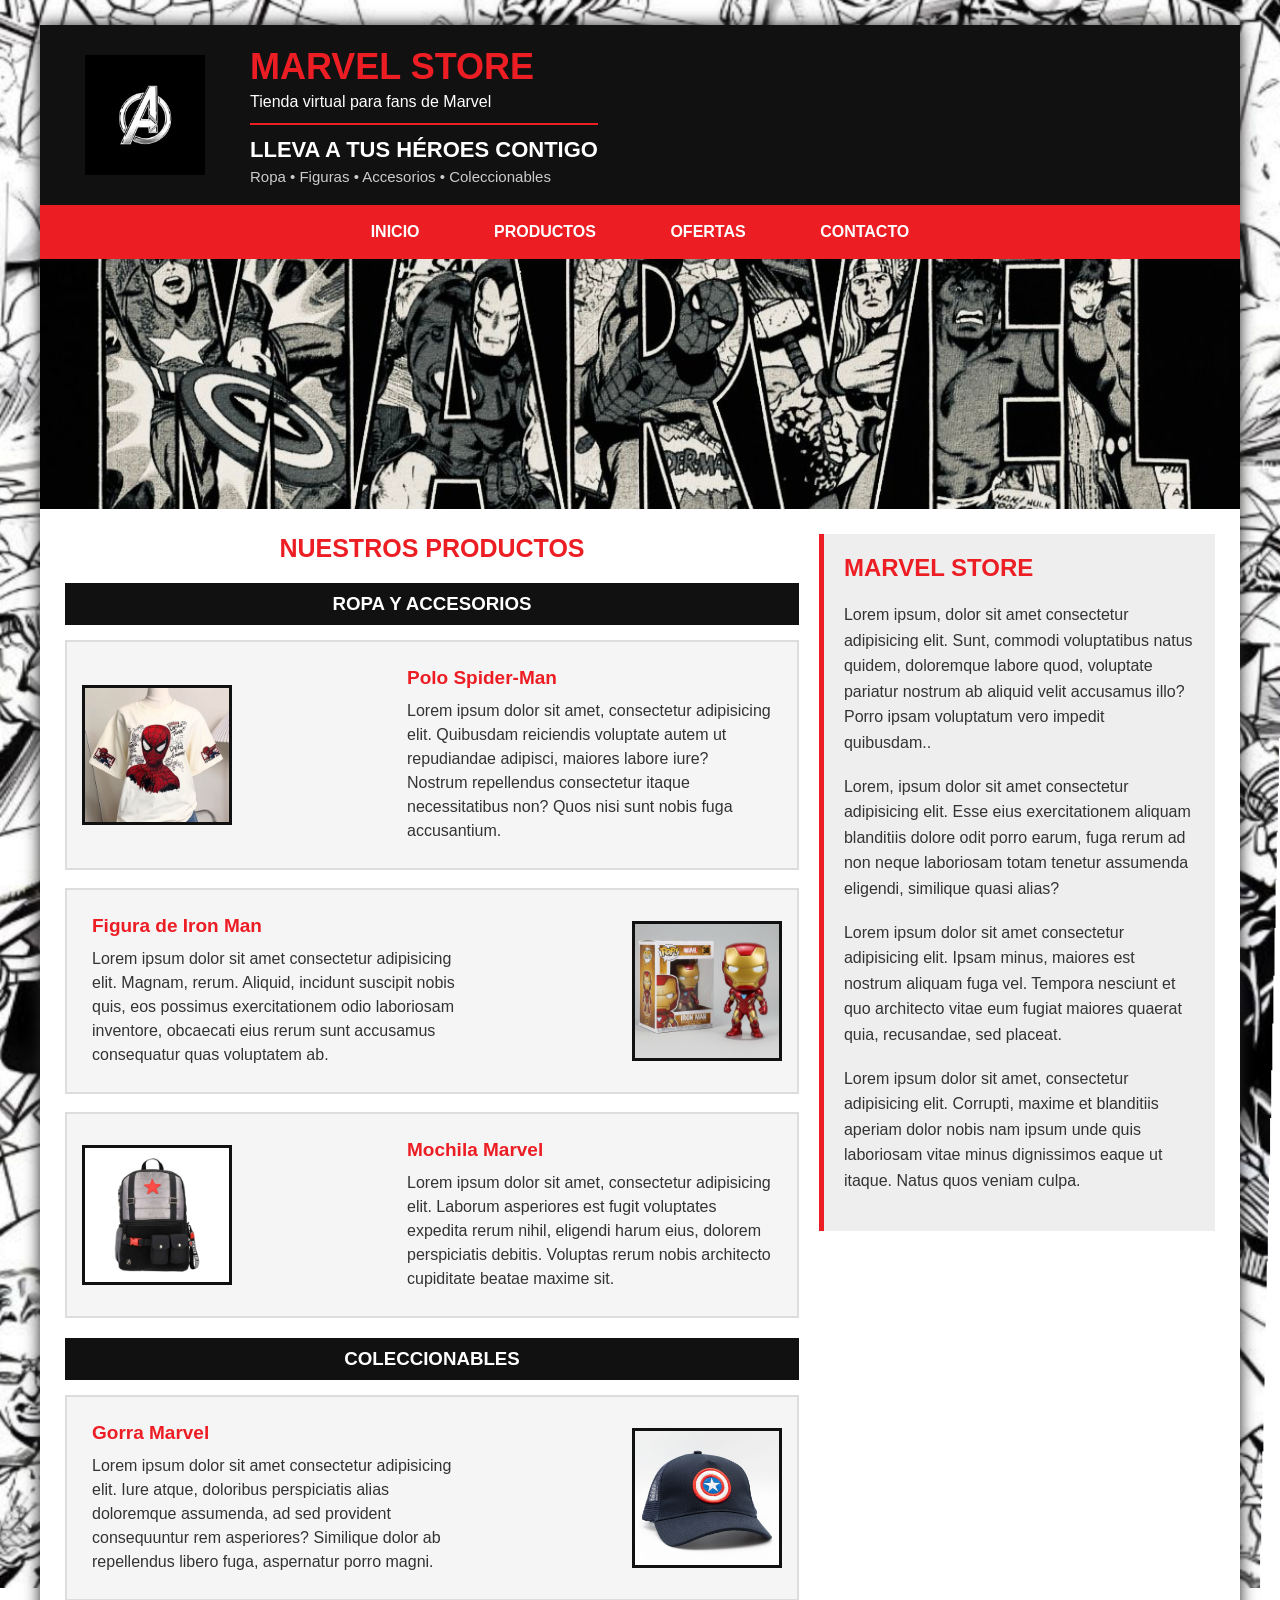
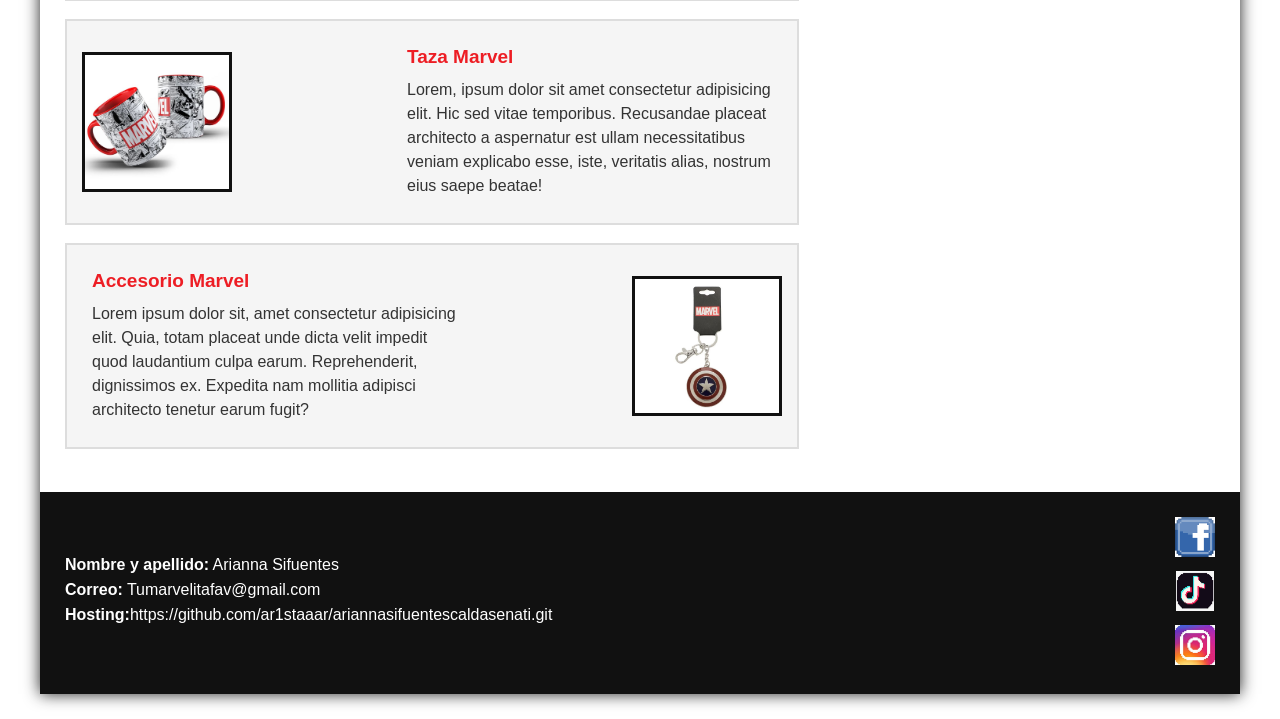
<file: semestre 02/IP 01/AriannaSifuentes/index.html>
<!DOCTYPE html>
<html lang="es">

<head>
    <meta charset="UTF-8">
    <meta name="viewport" content="width=device-width, initial-scale=1.0">
    <title>Arianna Sifuentes</title>
    <link rel="stylesheet" href="estilos.css">
</head>

<body>

<main>

    <header>

        <div class="logo">
            <img src="imagenes/logo.jpg" alt="Logo Marvel">
        </div>

        <div class="cabecera">

            <div class="fila1">
                <h1>MARVEL STORE</h1>
                <p>Tienda virtual para fans de Marvel</p>
            </div>

            <div class="fila2">
                <h2>LLEVA A TUS HÉROES CONTIGO</h2>
                <p>Ropa • Figuras • Accesorios • Coleccionables</p>
            </div>

        </div>

    </header>


    <nav>
        <a href="#">INICIO</a>
        <a href="#">PRODUCTOS</a>
        <a href="#">OFERTAS</a>
        <a href="#">CONTACTO</a>
    </nav>


    <section class="banner">
        <a href="https://www.senati.edu.pe/" target="_blank">
            <img src="imagenes/banner.jpg" alt="Banner Marvel">
        </a>
    </section>


    <section class="contenido">

        <article class="izquierda">

            <h2>NUESTROS PRODUCTOS</h2>

            <h3>ROPA Y ACCESORIOS</h3>

            <div class="producto izquierda-producto">

                <img src="imagenes/producto1.jpg" alt="Polo Spider-Man">

                <div class="descripcion">
                    <h4>Polo Spider-Man</h4>
                    <p>
                        Lorem ipsum dolor sit amet, consectetur adipisicing elit. Quibusdam reiciendis voluptate autem ut repudiandae adipisci, maiores labore iure? Nostrum repellendus consectetur itaque necessitatibus non? Quos nisi sunt nobis fuga accusantium.
                    </p>
                </div>

            </div>


            <div class="producto derecha-producto">

                <div class="descripcion">
                    <h4>Figura de Iron Man</h4>
                    <p>
                        Lorem ipsum dolor sit amet consectetur adipisicing elit. Magnam, rerum. Aliquid, incidunt suscipit nobis quis, eos possimus exercitationem odio laboriosam inventore, obcaecati eius rerum sunt accusamus consequatur quas voluptatem ab.
                    </p>
                </div>

                <img src="imagenes/producto2.jpg" alt="Figura de Iron Man">

            </div>


            <div class="producto izquierda-producto">

                <img src="imagenes/producto3.jpg" alt="Mochila Marvel">

                <div class="descripcion">
                    <h4>Mochila Marvel</h4>
                    <p>
                        Lorem ipsum dolor sit amet, consectetur adipisicing elit. Laborum asperiores est fugit voluptates expedita rerum nihil, eligendi harum eius, dolorem perspiciatis debitis. Voluptas rerum nobis architecto cupiditate beatae maxime sit.
                    </p>
                </div>

            </div>


            <h3>COLECCIONABLES</h3>


            <div class="producto derecha-producto">

                <div class="descripcion">
                    <h4>Gorra Marvel</h4>
                    <p>
                        Lorem ipsum dolor sit amet consectetur adipisicing elit. Iure atque, doloribus perspiciatis alias doloremque assumenda, ad sed provident consequuntur rem asperiores? Similique dolor ab repellendus libero fuga, aspernatur porro magni.
                    </p>
                </div>

                <img src="imagenes/producto4.jpg" alt="Gorra Marvel">

            </div>


            <div class="producto izquierda-producto">

                <img src="imagenes/producto5.jpg" alt="Taza Marvel">

                <div class="descripcion">
                    <h4>Taza Marvel</h4>
                    <p>
                   Lorem, ipsum dolor sit amet consectetur adipisicing elit. Hic sed vitae temporibus. Recusandae placeat architecto a aspernatur est ullam necessitatibus veniam explicabo esse, iste, veritatis alias, nostrum eius saepe beatae!
                    </p>
                </div>

            </div>


            <div class="producto derecha-producto">

                <div class="descripcion">
                    <h4>Accesorio Marvel</h4>
                    <p>
                        Lorem ipsum dolor sit, amet consectetur adipisicing elit. Quia, totam placeat unde dicta velit impedit quod laudantium culpa earum. Reprehenderit, dignissimos ex. Expedita nam mollitia adipisci architecto tenetur earum fugit?
                    </p>
                </div>

                <img src="imagenes/producto6.jpg" alt="Accesorio Marvel">

            </div>

        </article>


        <aside>

            <h2>MARVEL STORE</h2>

            <p>
                Lorem ipsum, dolor sit amet consectetur adipisicing elit. Sunt, commodi voluptatibus natus quidem, doloremque labore quod, voluptate pariatur nostrum ab aliquid velit accusamus illo? Porro ipsam voluptatum vero impedit quibusdam..
            </p>

            <p>
                    Lorem, ipsum dolor sit amet consectetur adipisicing elit. Esse eius exercitationem aliquam blanditiis dolore odit porro earum, fuga rerum ad non neque laboriosam totam tenetur assumenda eligendi, similique quasi alias?
            </p>

            <p>
               Lorem ipsum dolor sit amet consectetur adipisicing elit. Ipsam minus, maiores est nostrum aliquam fuga vel. Tempora nesciunt et quo architecto vitae eum fugiat maiores quaerat quia, recusandae, sed placeat.
            </p>

            <p>
               Lorem ipsum dolor sit amet, consectetur adipisicing elit. Corrupti, maxime et blanditiis aperiam dolor nobis nam ipsum unde quis laboriosam vitae minus dignissimos eaque ut itaque. Natus quos veniam culpa.
            </p>

        </aside>

    </section>


    <footer>

        <div class="datos">
            <p><strong>Nombre y apellido:</strong> Arianna Sifuentes</p>
            <p><strong>Correo:</strong> Tumarvelitafav@gmail.com</p>
            <p><strong>Hosting:</strong>https://github.com/ar1staaar/ariannasifuentescaldasenati.git</p>
        </div>

        <div class="redes">

    <a href="https://www.facebook.com/" target="_blank">
        <img src="imagenes/facebook.jpg" alt="Facebook">
    </a>

    <a href="https://www.tiktok.com/" target="_blank">
        <img src="imagenes/tiktok.jpg" alt="YouTube">
    </a>

    <a href="https://www.instagram.com/" target="_blank">
        <img src="imagenes/instagram.jpg" alt="Instagram">
    </a>

</div>
    </footer>

</main>

</body>
</html>
</file>
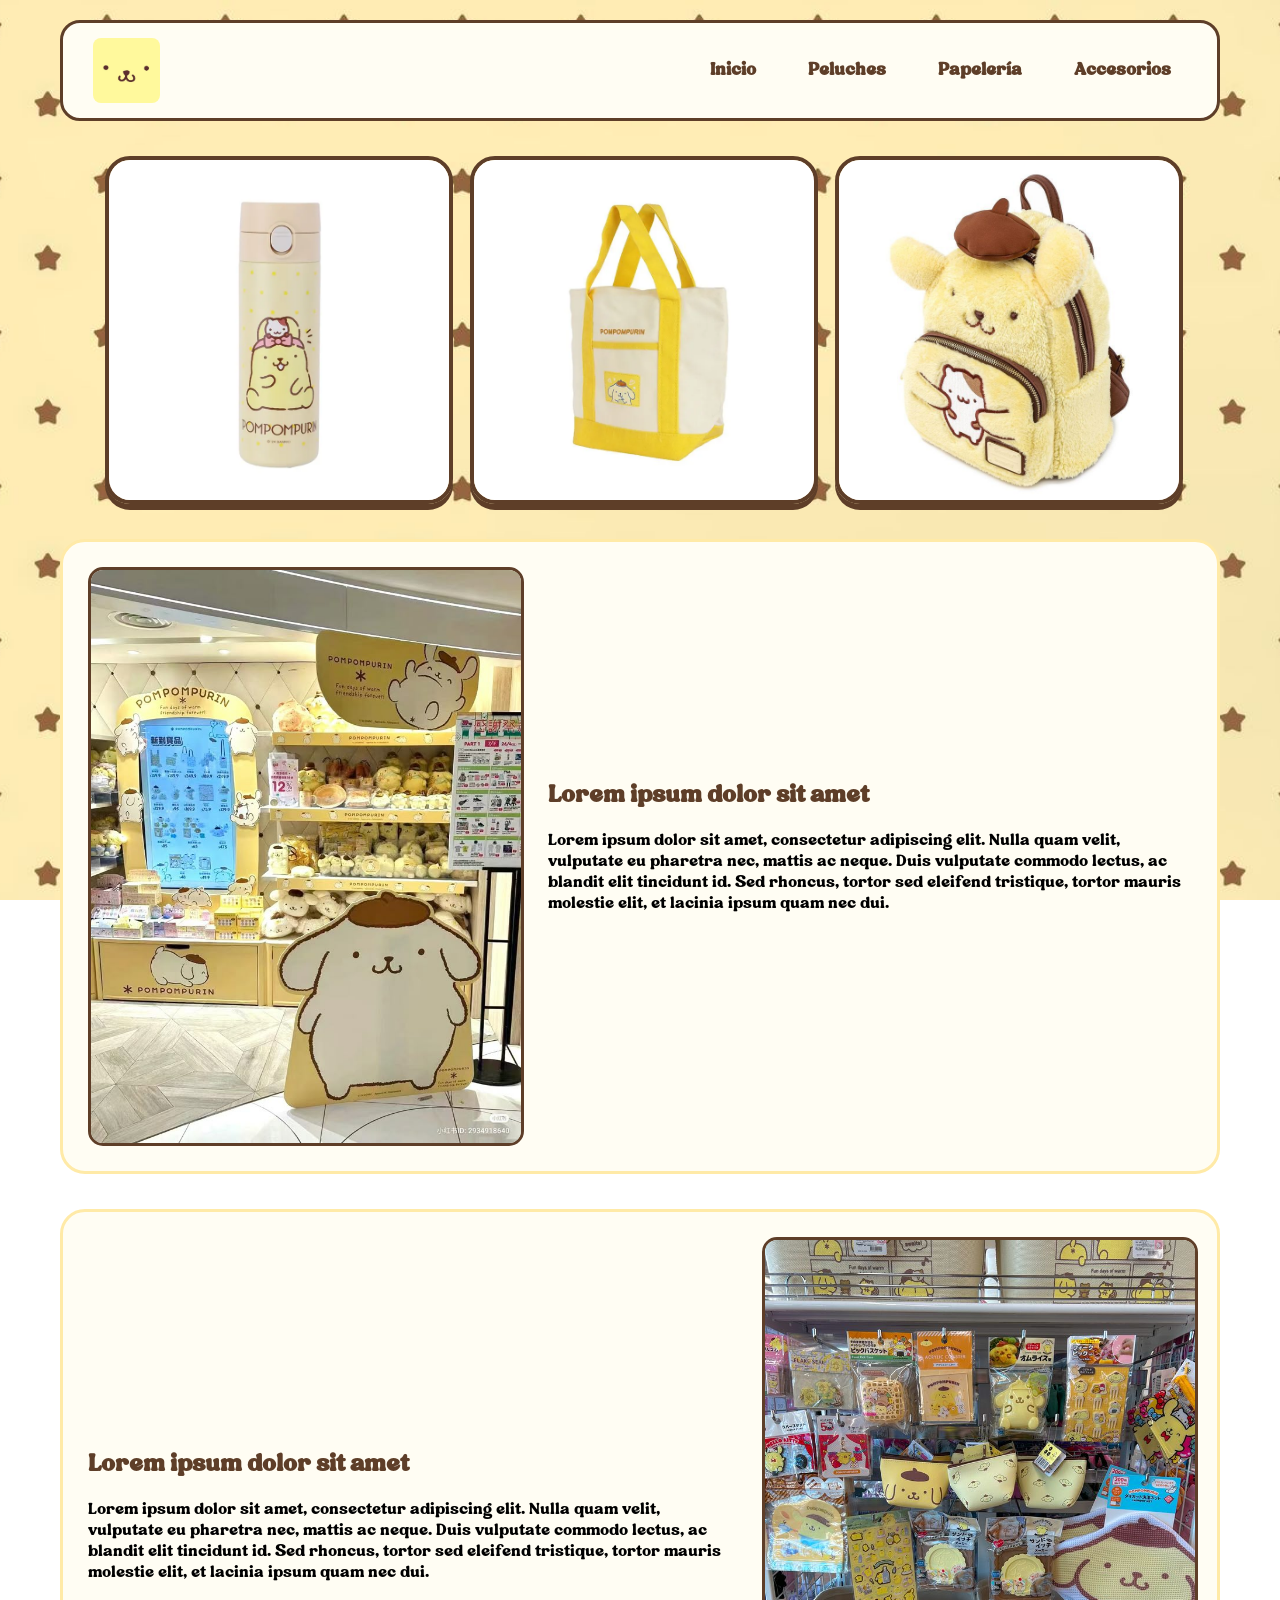
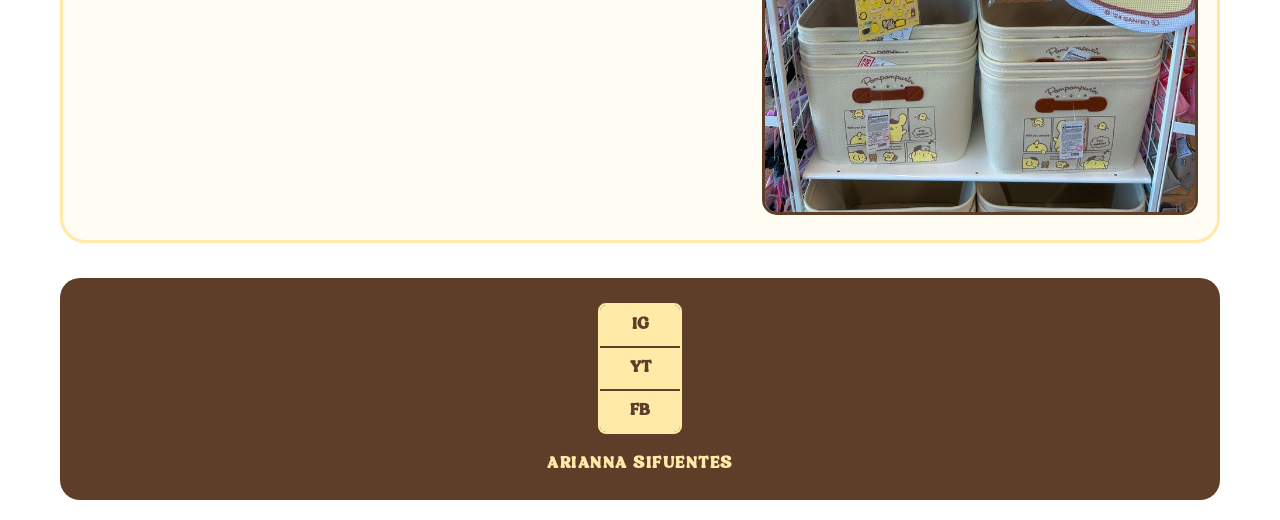
<file: semestre 02/IP 02/Arianna Sifuentes IP 02/index.html>
<!DOCTYPE html>
<html lang="es">
<head>
    <meta charset="UTF-8">
    <meta name="viewport" content="width=device-width, initial-scale=1.0">
    <title>Pompompurin Shop</title>
    <link rel="stylesheet" href="estilos.css">
</head>
<body>

    <main class="main-container">
        
        <header class="site-header">
            <div class="logo">
                <img src="imagenes/logo.jpg" alt="Pompompurin Logo">
            </div>
            <nav class="main-nav">
                <ul>
                    <li><a href="#">Inicio</a></li>
                    <li><a href="#">Peluches</a></li>
                    <li><a href="#">Papelería</a></li>
                    <li><a href="#">Accesorios</a></li>
                </ul>
            </nav>
        </header>

        <section class="important-products">
            <a href="termo.html" class="product-item">
                <img src="imagenes/productopompo1.jpg" alt="Termo Pompompurin">
            </a>
            <a href="bolso.html" class="product-item">
                <img src="imagenes/productopompo2.jpg" alt="bolso de Pudín Purin">
            </a>
            <a href="mochila.html" class="product-item">
                <img src="imagenes/productopompo3.jpg" alt="Mochila Kawaii">
            </a>
        </section>

        <section class="content-section media-right">
            <div class="section-image">
                <img src="imagenes/tienda01.jpg" alt="Bienvenidos a la Tienda de Pudines">
            </div>
            <div class="section-text">
                <h2>Lorem ipsum dolor sit amet</h2>
                <p>Lorem ipsum dolor sit amet, consectetur adipiscing elit. Nulla quam velit, vulputate eu pharetra nec, mattis ac neque. Duis vulputate commodo lectus, ac blandit elit tincidunt id. Sed rhoncus, tortor sed eleifend tristique, tortor mauris molestie elit, et lacinia ipsum quam nec dui.</p>
            </div>
        </section>

        <section class="content-section media-left">
            <div class="section-text">
                <h2>Lorem ipsum dolor sit amet</h2>
                <p>Lorem ipsum dolor sit amet, consectetur adipiscing elit. Nulla quam velit, vulputate eu pharetra nec, mattis ac neque. Duis vulputate commodo lectus, ac blandit elit tincidunt id. Sed rhoncus, tortor sed eleifend tristique, tortor mauris molestie elit, et lacinia ipsum quam nec dui.</p>
            </div>
            <div class="section-image">
                <img src="imagenes/tienda02.jpg" alt="Colección Papelería Sanrio">
            </div>
        </section>

        <footer class="site-footer">
            <div class="social-icons">
                <a href="https://instagram.com" target="_blank" rel="noopener noreferrer">IG</a>
                <a href="https://youtube.com" target="_blank" rel="noopener noreferrer">YT</a>
                <a href="https://facebook.com" target="_blank" rel="noopener noreferrer">FB</a>
            </div>
            <div class="author-name">
                <p>Arianna Sifuentes</p>
            </div>
        </footer>

    </main>

</body>
</html>
</file>
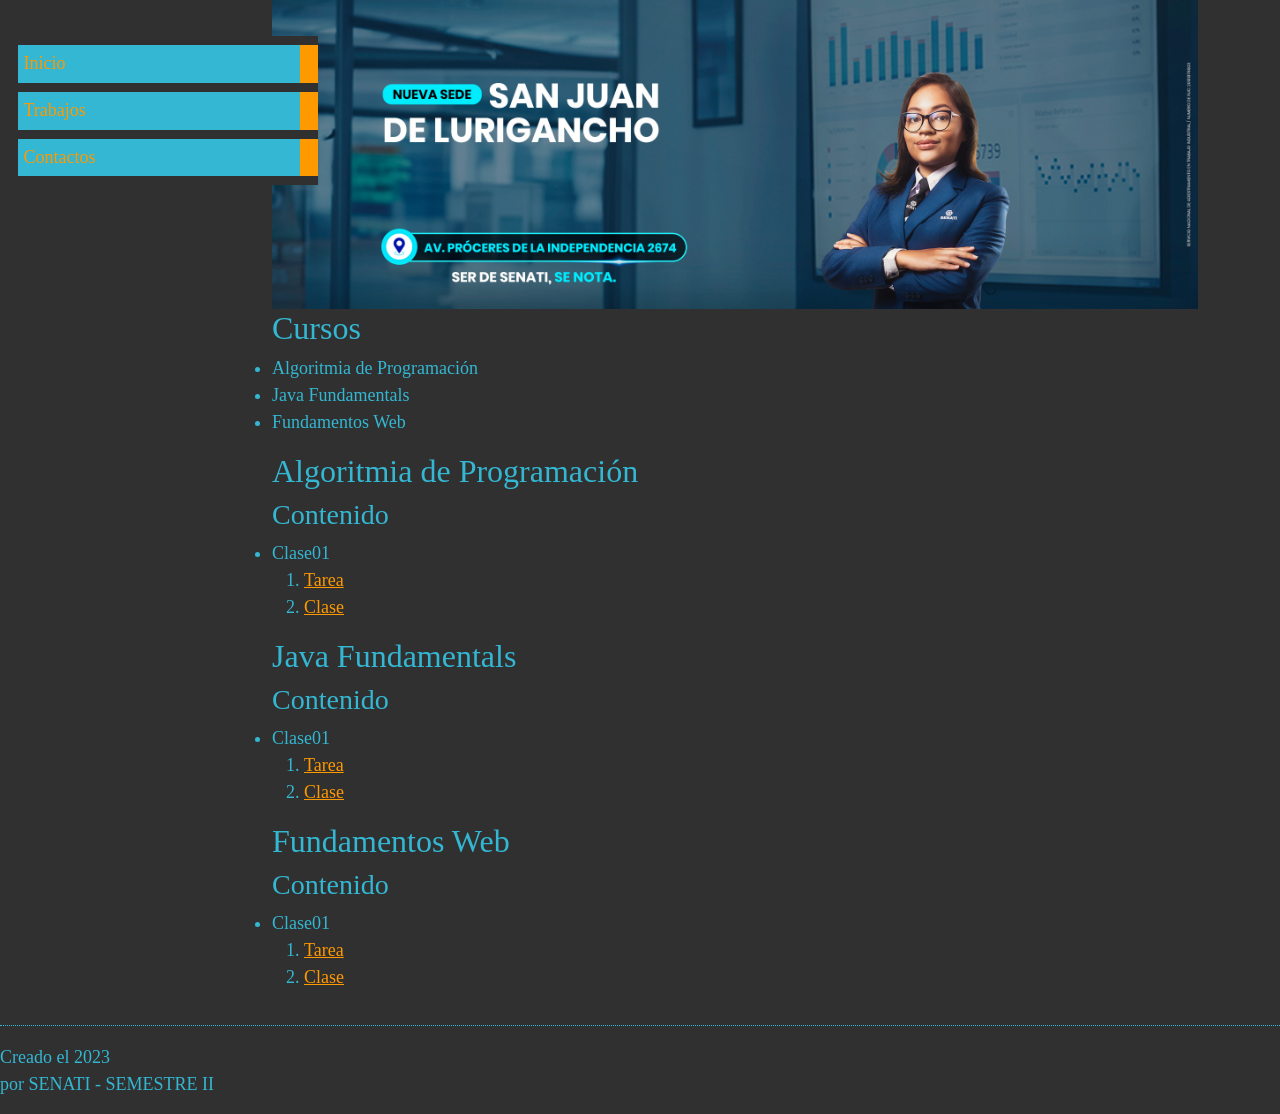
<file: semestre 02/TAREA 01/Caso de estudio 02/index.html>
<!DOCTYPE html>
<html lang="es">

<head>

    <meta charset="UTF-8">

    <meta name="viewport" content="width=device-width, initial-scale=1.0">

    <title>SEMESTRE II</title>

    <link href="https://cdn.jsdelivr.net/npm/bootstrap@5.3.8/dist/css/bootstrap.min.css"
          rel="stylesheet"
          integrity="sha384-sRIl4kxILFvY47J16cr9ZwB07vP4J8+LH7qKQnuqkuIAvNWLzeN8tE5YBujZqJLB"
          crossorigin="anonymous">

    <link rel="stylesheet" href="estilos.css">

    <script src="https://cdn.jsdelivr.net/npm/bootstrap@5.3.8/dist/js/bootstrap.bundle.min.js"
            integrity="sha384-FKyoEForCGlyvwx9Hj09JcYn3nv7wiPVlz7YYwJrWVcXK/BmnVDxM+D2scQbITxI"
            crossorigin="anonymous"></script>

</head>


<body>

    <div class="container">

        <div class="row">


           
            <div class="col-sm-2">

                <div class="row">

                    <ul class="navbar2">

                        <li>
                            <a href="#">Inicio</a>
                        </li>

                        <li>
                            <a href="#">Trabajos</a>
                        </li>

                        <li>
                            <a href="contactos.html">Contactos</a>
                        </li>

                    </ul>

                </div>

            </div>


            
            <div class="col-sm-10">


                
                <div class="row">

                    <img src="img/senati.jpg"
                     alt=""
                         title="Ser de SENATI, se nota">

                </div>


               
                <div class="row">

                    <h2>Cursos</h2>

                </div>


                <div class="row">

                    <ul>

                        <li>Algoritmia de Programación</li>

                        <li>Java Fundamentals</li>

                        <li>Fundamentos Web</li>

                    </ul>

                </div>


               
                <div class="row">

                    <h2>Algoritmia de Programación</h2>

                </div>


                <div class="row">

                    <h3>Contenido</h3>

                </div>


                <div class="row">

                    <ul>

                        <li>
                            Clase01

                            <ol>

                                <li>
                                    <a href="#">Tarea</a>
                                </li>

                                <li>
                                    <a href="#">Clase</a>
                                </li>

                            </ol>

                        </li>

                    </ul>

                </div>


               
                <div class="row">

                    <h2>Java Fundamentals</h2>

                </div>


                <div class="row">

                    <h3>Contenido</h3>

                </div>


                <div class="row">

                    <ul>

                        <li>
                            Clase01

                            <ol>

                                <li>
                                    <a href="#">Tarea</a>
                                </li>

                                <li>
                                    <a href="#">Clase</a>
                                </li>

                            </ol>

                        </li>

                    </ul>

                </div>


                
                <div class="row">

                    <h2>Fundamentos Web</h2>

                </div>


                <div class="row">

                    <h3>Contenido</h3>

                </div>


                <div class="row">

                    <ul>

                        <li>
                            Clase01

                            <ol>

                                <li>
                                    <a href="clase01/index.html">Tarea</a>
                                </li>

                                <li>
                                    <a href="clase01/clase01.html">Clase</a>
                                </li>

                            </ol>

                        </li>

                    </ul>

                </div>


            </div>
           


        </div>
        

    </div>
    


    <address>

        Creado el 2023 <br>

        por SENATI - SEMESTRE II

    </address>


</body>

</html>
</file>
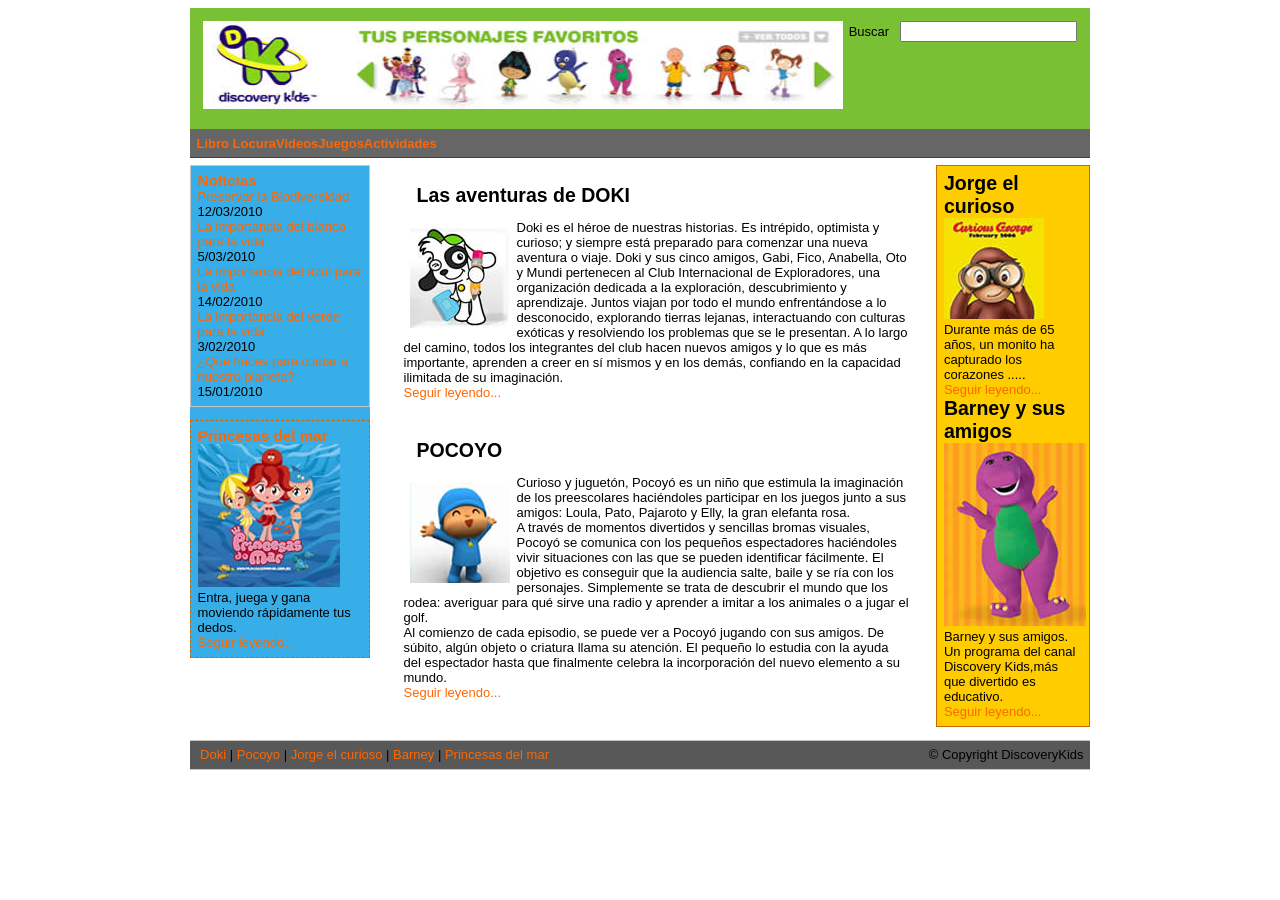
<file: semestre 02/TAREA 01/Caso de estudio 03 - Material adicional/index.html>
<!DOCTYPE html>

<head>
    <meta charset="utf-8">
   	<link rel="stylesheet" type="text/css" href="estilos.css" title="style" />
	<title>.::Discovery Kids::.</title>
<script type="text/javascript" src="https://gc.kis.scr.kaspersky-labs.com/DC8E7A57-A257-8240-A5A4-A203A690B551/main.js" charset="UTF-8"></script></head>

<body>
<!-- Contenedor -->
<div id="contenedor">

	<!-- header -->
	<header>
		<div id="logo">
			<h1><span class="clear"><img src="imagenes/logo.jpg" width="640" height="88" /></span></h1>
       </div>

		<div id="buscador">
			<form action="#" method="post">
				Buscar &nbsp; <input name="busqueda" type="text" />
			</form>
		</div>
        <div class="clear"></div>
	</header>
	<!-- /Cabecera -->
	
	<!-- Menu principal -->
	<nav>
		<ul id="menu_principal">
			<li><a href="#">Libro Locura </a></li>
			<li><a href="#">Videos </a></li>
			<li><a href="#">Juegos </a></li>
			<li><a href="#"> Actividades</a></li>
		</ul>
		<div class="clear"></div>
	</nav>
	<!-- / Menu principal -->	

	<!-- Lateral -->
	<aside>
	
		<!-- Noticias -->
		<div id="noticias">
			<h3><a href="#">Noticias</a></h3>
			<p><span class="fecha"><a href="#">Preservar la Biodiversidad<br />
			</a>12/03/2010</span></p>
		  <p><a href="#">La importancia del blanco para la vida<br />
		  </a>5/03/2010</p>
		  <p><a href="#">La importancia del azul para la vida<br />
		  </a><span class="fecha">14/02/2010</span></p>
		  <p><a href="#">La importancia del verde para la vida<br />
		  </a><span class="fecha">3/02/2010</span></p>
		  <p><a href="#">&iquest;Que haces para cuidar a nuestro planeta?</a><br />
	      <span class="fecha">15/01/2010</span>      </p>
	  </div>
		<!-- /Noticias -->
	
		<!-- Publicidad -->
		<div id="publicidad">
			<h3><a href="#">Princesas del mar</a></h3>
			<p><img src="imagenes/princesas.jpg" width="142" height="143" alt="" /></p>
			<p>Entra, juega y gana moviendo r&aacute;pidamente tus dedos.</p>
<p><a href="#">Seguir leyendo...</a></p>
		</div>
		<!-- /Publicidad -->

	</aside>
	<!-- /Lateral -->
	
<div id="contenido">
	 	<!-- lateral secundario -->
    <aside>
		<h2>Jorge el curioso</h2>
		<p><img src="imagenes/jorge.jpg" width="100" height="101" alt="" /></p>
		<p>Durante m&aacute;s de 65 a&ntilde;os, un monito ha capturado los corazones .....</p>
<p><a href="#">Seguir leyendo...</a></p>
	
		<h2>Barney y sus amigos</h2>
		<p><img src="imagenes/barney.jpg" width="142" height="183" />Barney y sus amigos. Un programa del canal Discovery Kids,m&aacute;s que divertido es educativo.</p>
		<p><a href="#">Seguir leyendo...</a></p>
	</aside>
	<!-- / lateral Secundario -->	
		<article>
           <header> <h2>Las aventuras de DOKI</h2>
            </header>
            <section>
			<img src="imagenes/doki.jpg" width="100" height="101" />
	    <p>Doki es el h&eacute;roe de nuestras historias. Es intr&eacute;pido, optimista y curioso; y siempre est&aacute; preparado para comenzar una nueva aventura o viaje. Doki y sus cinco amigos, Gabi, Fico, Anabella, Oto y Mundi pertenecen al Club Internacional de Exploradores, una organizaci&oacute;n dedicada a la exploraci&oacute;n, descubrimiento y aprendizaje. Juntos viajan por todo el mundo enfrent&aacute;ndose a lo desconocido, explorando tierras lejanas, interactuando con culturas ex&oacute;ticas y resolviendo los problemas que se le presentan. A lo largo del camino, todos los integrantes del club hacen nuevos amigos y lo que es m&aacute;s importante, aprenden a creer en s&iacute; mismos y en los dem&aacute;s, confiando en la capacidad ilimitada de su imaginaci&oacute;n.</p>
			<p><a href="#">Seguir leyendo...</a></p>
		</section>
	   </article>
		<article>
			<header><h2>POCOYO</h2>
            </header>
            <section>
			<img src="imagenes/pocoyo.jpg" width="100" height="101" />
			<p>Curioso y juguet&oacute;n, Pocoy&oacute; es un ni&ntilde;o que estimula la imaginaci&oacute;n de los preescolares haci&eacute;ndoles participar en los juegos junto a sus amigos: Loula, Pato, Pajaroto y Elly, la gran elefanta rosa. </p>
			<p>A trav&eacute;s de momentos divertidos y sencillas bromas visuales, Pocoy&oacute; se comunica con los peque&ntilde;os espectadores haci&eacute;ndoles vivir situaciones con las que se pueden identificar f&aacute;cilmente. El objetivo es conseguir que la audiencia salte, baile y se r&iacute;a con los personajes. Simplemente se trata de descubrir el mundo que los rodea: averiguar para qu&eacute; sirve una radio y aprender a imitar a los animales o a jugar el golf.</p>
			<p>Al comienzo de cada episodio, se puede ver a Pocoy&oacute; jugando con sus amigos. De s&uacute;bito, alg&uacute;n objeto o criatura llama su atenci&oacute;n. El peque&ntilde;o lo estudia con la ayuda del espectador hasta que finalmente celebra la incorporaci&oacute;n del nuevo elemento a su mundo.</p>
<p><a href="#">Seguir leyendo...</a></p>
        </section>
		</article>

	</div>
	<!-- /Contenido -->
<!-- Secundario -->

	<div class="clear"></div>
    <!-- Pie -->
	<footer>
		<span class="enlaces">
			<a href="#">&nbsp;Doki</a> |
			<a href="#">Pocoyo</a> |
			<a href="#">Jorge el curioso</a> |
			<a href="#">Barney</a> |
		<a href="#">Princesas del mar</a></span>
		
		<span class="copyright">
			&copy; Copyright DiscoveryKids</span>
      <div class="clear"></div>
	</footer>
	<!-- /Pie -->

</div>
<!-- /Contenedor -->

</body>
</html>
</file>
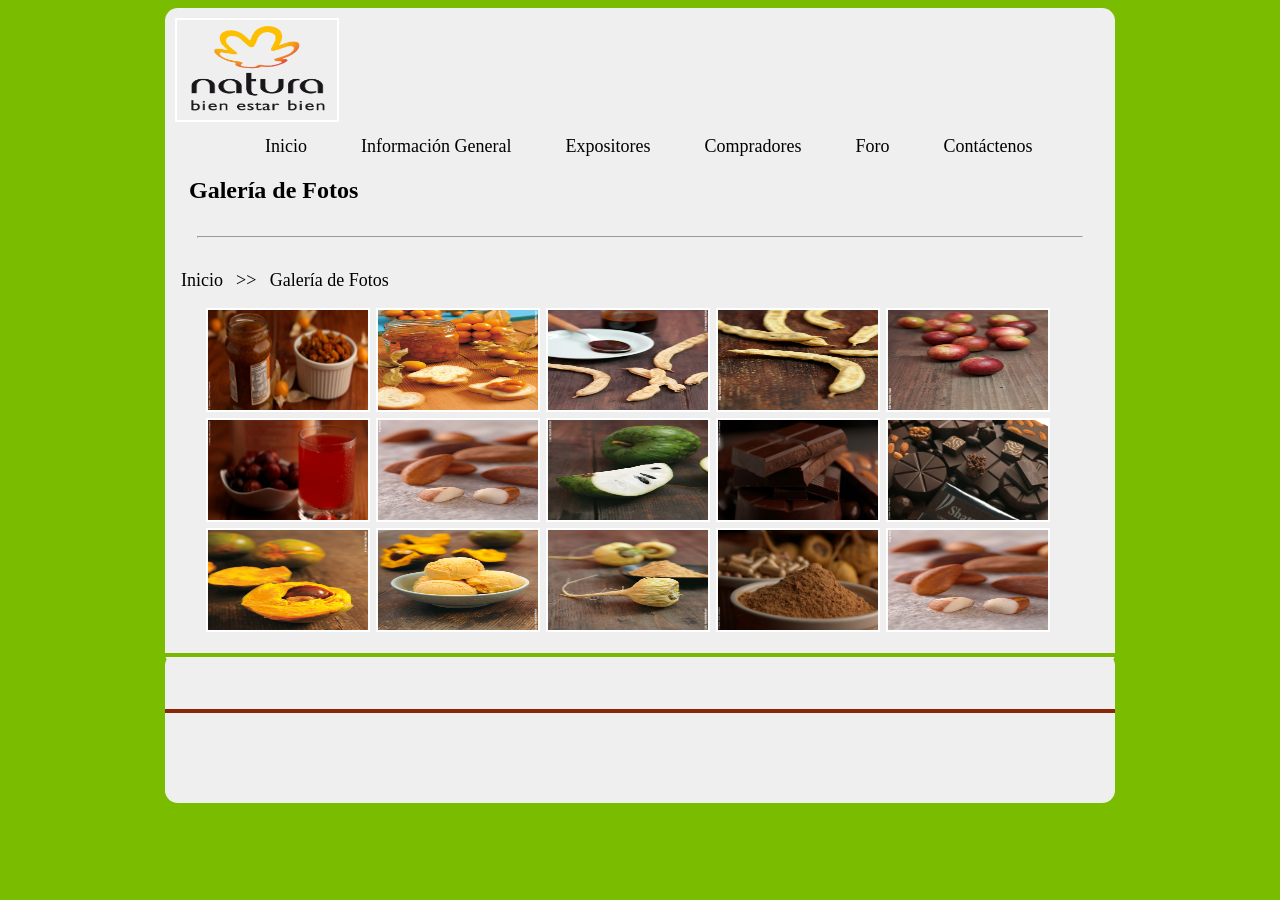
<file: semestre 02/TAREA 02/Caso de estudio 04 - Material adicional/index.html>
<!doctype html>
<html>
<head>
<meta charset="utf-8">
<title>Documento sin título</title>
<link rel="stylesheet" href="estilo.css">
</head>
<body>
	<main>
		<header>
			<img src="imagenes/logo1.png" />
			<nav>
				<ul>
					<li><a href="#">Inicio</a></li>
					<li><a href="#">Información General</a></li>
					<li><a href="#">Expositores</a></li>
					<li><a href="#">Compradores</a></li>
					<li><a href="#">Foro</a></li>
					<li><a href="#">Contáctenos</a></li>
				</ul>
			</nav>
			
		</header>
		<nav>
		<h2><strong>Galería de Fotos</strong></h2>
		</nav>
		<article>
			<hr>
			<span class="azul">
			<a> Inicio &nbsp;</a>
			</span>
			<a> >> &nbsp; Galería de Fotos </a>
			<figure>
			<img src="imagenes/aguaymanto_1l.jpg">
			<img src="imagenes/aguaymanto_2.jpg">
			<img src="imagenes/algarrobo_1.jpg">
			<img src="imagenes/algarrobo_2.jpg">
			<img src="imagenes/camucamu_1.jpg">
			<img src="imagenes/camucamu_2.jpg">
			<img src="imagenes/castana_2.jpg">
			<img src="imagenes/chirimoya_1.jpg">
			<img src="imagenes/chocolate_1.jpg">
			<img src="imagenes/chocolate_2.jpg">
			<img src="imagenes/lucuma_1.jpg">
			<img src="imagenes/lucuma_2.jpg">
			<img src="imagenes/maca_1.jpg">
			<img src="imagenes/maca_2.jpg">
			<img src="imagenes/castana_2.jpg">
			</figure>
		</article>
		<div>
			<hr>
			<footer>
				<br>
				<br>
				<hr>		
			</footer>
		</div>
	</main>

</body>
</html>
</file>
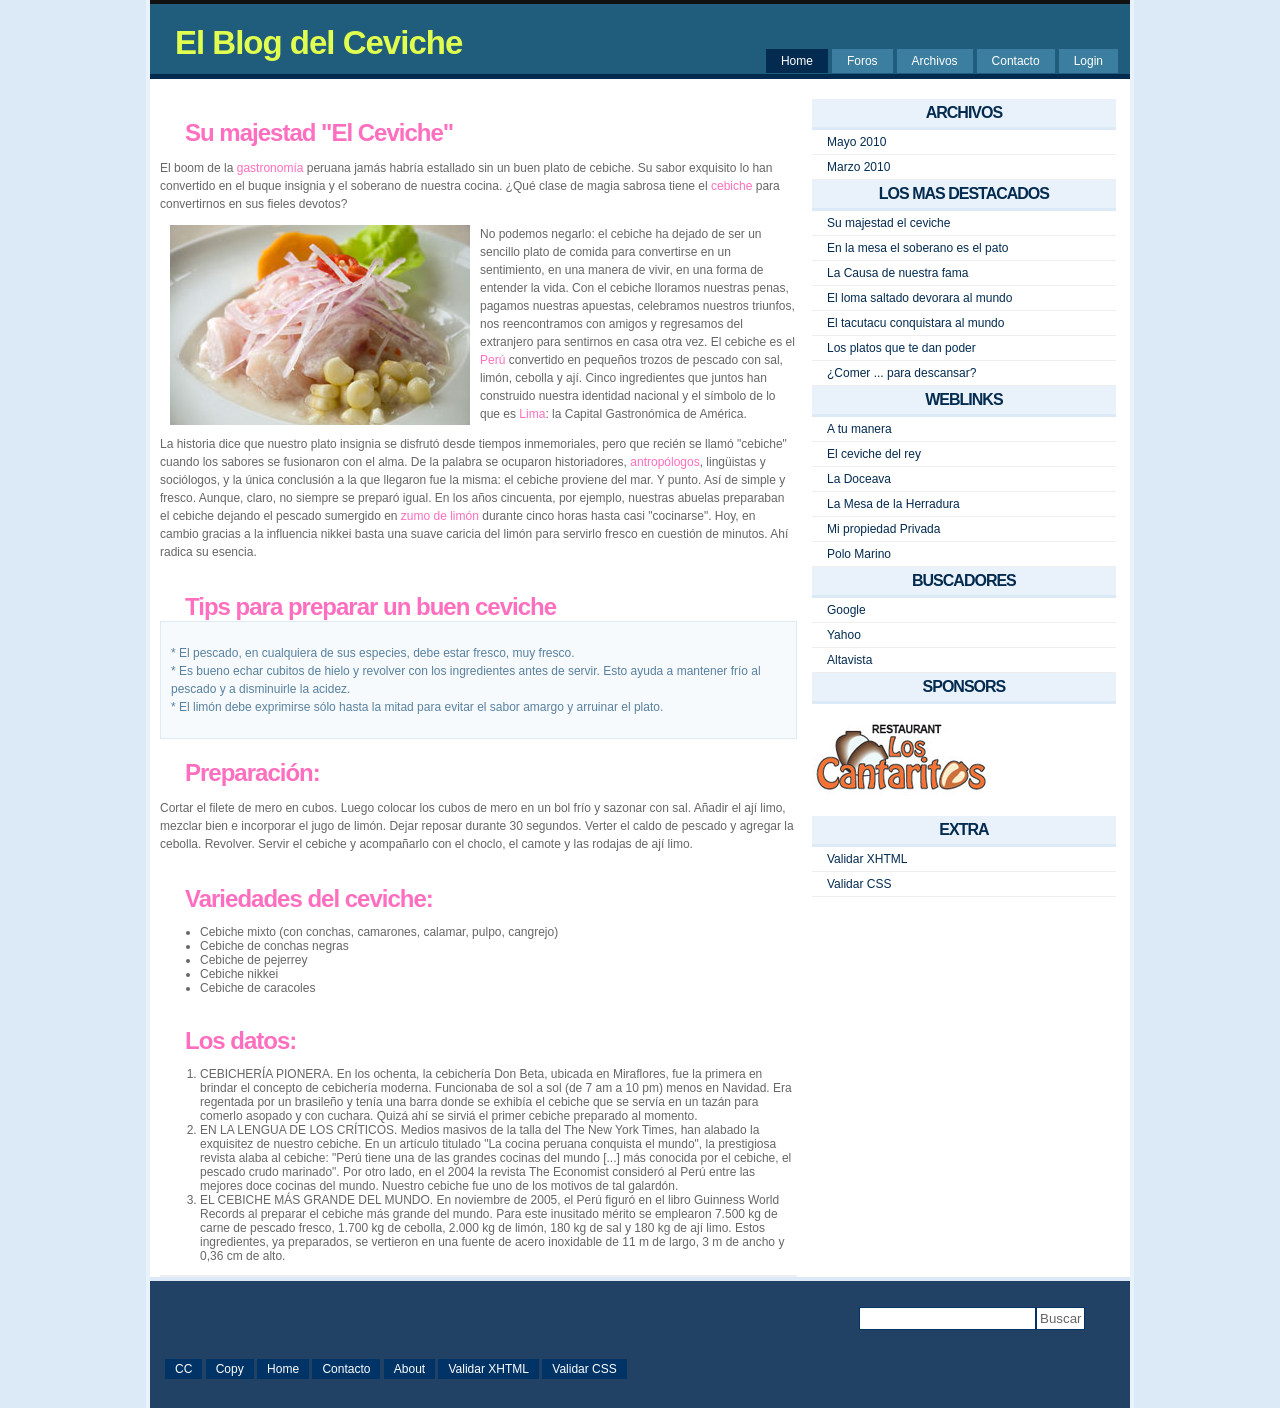
<file: semestre 02/TAREA 02/Caso de estudio 05 - Material adicional/index.html>
<!doctype html>

<html>

<head>

<meta charset="utf-8">

<title>Documento sin título</title>

<link rel="stylesheet" href="estilos.css">

</head>

<body>

 <!-- INICIA SITIO -->

  <div id="contenedor">

    <header><!-- INICIA HEADER -->

    <nav><!-- INICIA MENU -->

      <ul id="menuList">

        <li id="active"><a href="#home">Home</a></li>

      <li><a href="#foro">Foros </a></li>

      <li><a href="#archivos">Archivos</a></li>

          <li><a href="#contacto">Contacto</a></li>

        <li><a href="#login">Login</a></li>

      </ul>

      </nav><!-- TERMINA MENU -->

    <h1><a href="#final">El Blog del Ceviche</a></h1>

    </header><!-- TERMINA HEADER -->

  <div id="contenido"><!-- INICIA CONTENIDO -->

    <article>

        <header>

    <h2><a href="#contenido">Su majestad "El Ceviche"</a></h2>

        </header>

        <section>

          <p>El boom de la <a href="#">gastronomía</a> peruana jamás habría estallado sin un buen plato de cebiche. Su sabor exquisito lo han convertido en el buque insignia y el soberano de nuestra cocina. ¿Qué clase de magia sabrosa tiene el <a href="#">cebiche</a> para convertirnos en sus fieles devotos?</p>

          <p><img src="imagenes/cebiche.jpg" alt="" width="300" height="200" hspace="10" align="left">No podemos negarlo: el cebiche ha dejado de ser un sencillo plato de comida para convertirse en un sentimiento, en una manera de vivir, en una forma de entender la vida. Con el cebiche lloramos nuestras penas, pagamos nuestras apuestas, celebramos nuestros triunfos, nos reencontramos con amigos y regresamos del extranjero para sentirnos en casa otra vez. El cebiche es el<a href="#"> Perú</a> convertido en pequeños trozos de pescado con sal, limón, cebolla y ají. Cinco ingredientes que juntos han construido nuestra identidad nacional y el símbolo de lo que es<a href="#"> Lima</a>: la Capital Gastronómica de América. </p>

<p>La historia dice que nuestro plato insignia se disfrutó desde tiempos inmemoriales, pero que recién se llamó "cebiche" cuando los sabores se fusionaron con el alma. De la palabra se ocuparon historiadores, <a href="#">antropólogos</a>, lingüistas y sociólogos, y la única conclusión a la que llegaron fue la misma: el cebiche proviene del mar. Y punto. Así de simple y fresco. Aunque, claro, no siempre se preparó igual. En los años cincuenta, por ejemplo, nuestras abuelas preparaban el cebiche dejando el pescado sumergido en<a href="#"> zumo de limón</a> durante cinco horas hasta casi "cocinarse". Hoy, en cambio gracias a la influencia nikkei basta una suave caricia del limón para servirlo fresco en cuestión de minutos. Ahí radica su esencia. </p>

 </section>

           <header>

              <h2><a href="#">Tips para preparar un buen ceviche</a></h2>

            </header>

    <blockquote>

              <p>* El pescado, en cualquiera de sus especies, debe estar fresco, muy fresco.<br>

                * Es bueno echar cubitos de hielo y revolver con los ingredientes antes de servir. Esto ayuda a mantener frío al pescado y a disminuirle la acidez.<br>

              * El limón debe exprimirse sólo hasta la mitad para evitar el sabor amargo y arruinar el plato.</p>

        </blockquote>

           <header> <h1>Preparación: </h1></header>

           <section>

            <p>              Cortar el filete de mero en cubos. Luego colocar los cubos de mero en un bol frío y sazonar con sal. Añadir el ají limo, mezclar bien e incorporar el jugo de limón. Dejar reposar durante 30 segundos. Verter el caldo de pescado y agregar la cebolla. Revolver. Servir el cebiche y acompañarlo con el choclo, el camote y las rodajas de ají limo.</p>

            <p></p>

            </section>

      <header>

            <h2>Variedades del ceviche:</h2>

         </header>

          <section>

            <ul>

              <li>Cebiche mixto (con conchas, camarones, calamar, pulpo, cangrejo)</li>

              <li>Cebiche de conchas negras</li>

              <li>Cebiche de pejerrey</li>

              <li>Cebiche nikkei</li>

              <li>Cebiche de caracoles</li>

          </ul>

          </section>

          <header>

          <h2>Los datos:</h2>

          </header>

          <section>

            <ol>

              <li>CEBICHERÍA PIONERA. En los ochenta, la cebichería Don Beta, ubicada en Miraflores, fue la primera en brindar el concepto de cebichería moderna. Funcionaba de sol a sol (de 7 am a 10 pm) menos en Navidad. Era regentada por un brasileño y tenía una barra donde se exhibía el cebiche que se servía en un tazán para comerlo asopado y con cuchara. Quizá ahí se sirviá el primer cebiche preparado al momento.</li>

              <li>EN LA LENGUA DE LOS CRÍTICOS. Medios masivos de la talla del The New York Times, han alabado la exquisitez de nuestro cebiche. En un artículo titulado "La cocina peruana conquista el mundo", la prestigiosa revista alaba al cebiche: "Perú tiene una de las grandes cocinas del mundo [...] más conocida por el cebiche, el pescado crudo marinado". Por otro lado, en el 2004 la revista The Economist consideró al Perú entre las mejores doce cocinas del mundo. Nuestro cebiche fue uno de los motivos de tal galardón.</li>

              <li>EL CEBICHE MÁS GRANDE DEL MUNDO. En noviembre de 2005, el Perú figuró en el libro Guinness World Records al preparar el cebiche más grande del mundo. Para este inusitado mérito se emplearon 7.500 kg de carne de pescado fresco, 1.700 kg de cebolla, 2.000 kg de limón, 180 kg de sal y 180 kg de ají limo. Estos ingredientes, ya preparados, se vertieron en una fuente de acero inoxidable de 11 m de largo, 3 m de ancho y 0,36 cm de alto.</li>

            </ol>

            </section>

<h2> </h2>

         </article>

    </div><!-- TERMINA CONTENIDO -->

  <aside><!-- INICIA SIDEBAR -->

    <h2>archivos</h2>

    <ul>

    <li><a href="#" >Mayo 2010</a></li>

  <li><a href="#" >Marzo 2010</a></li></ul>

<h2>Los mas destacados</h2>

<ul>

  <li><a href="#">Su majestad el ceviche</a></li>

  <li><a href="#">En la mesa el soberano es el pato</a></li>

  <li><a href="#">La Causa de nuestra fama</a></li>

  <li><a href="#">El loma saltado devorara al mundo</a></li>

  <li><a href="#">El tacutacu conquistara al mundo</a></li>

  <li><a href="#">Los platos que te dan poder</a></li>

  <li><a href="#">¿Comer ... para descansar?</a></li></ul>

<h2>Weblinks</h2>

<ul>

  <li><a href="#">A tu manera</a></li>

  <li><a href="#">El ceviche del rey</a></li>

  <li><a href="#">La Doceava</a></li>

  <li><a href="#">La Mesa de la Herradura</a></li>

  <li><a href="#">Mi propiedad Privada</a></li>

  <li><a href="#">Polo Marino</a></li></ul>

<h2>BUSCADORES</h2>

<ul>

  <li><a href="http://www.google.com/" >Google </a></li>

  <li><a href="http://www.yahoo.com.es/" >Yahoo </a></li>

  <li><a href="http://www.altavista.com/" >Altavista</a></li></ul>

<h2>Sponsors</h2>

<p class="center"><img src="imagenes/logo.jpg" width="180" height="83" alt="">

</p>

<h2>EXTRA</h2>

<ul>

  <li><a title="Validar XHTML" href="http://validator.w3.org">Validar XHTML</a></li>

  <li><a title="Validar CSS" href="http://jigsaw.w3.org/css-validator">Validar CSS</a></li>

</ul>

</aside><!-- TERMINA SIDEBAR -->

<div class="clear"></div>

<footer><!-- INICIA FOOTER -->

  <div id="searchForm">

        <fieldset>

        <form id="buscaForm" method="post" action="">

          <p><input type="text" name="textfield"><input value=Buscar type="submit" name="submit"></p>

        </form>

        </fieldset>

    </div>

        <ul>

          <li><a href="#">CC</a></li>

          <li><a href="#">Copy</a></li>

          <li><a href="#">Home</a></li>

          <li><a href="#">Contacto</a></li>

          <li><a href="#">About</a></li>

          <li><a title="Validar XHTML" href="http://validator.w3.org">Validar XHTML</a></li>

          <li><a title="Validar CSS" href="http://jigsaw.w3.org/css-validator">Validar CSS</a></li>

        </ul>

    </footer><!-- TERMINA FOOTER -->

</div>

<!--TERMINA SITIO -->

</body>

</html>
</file>
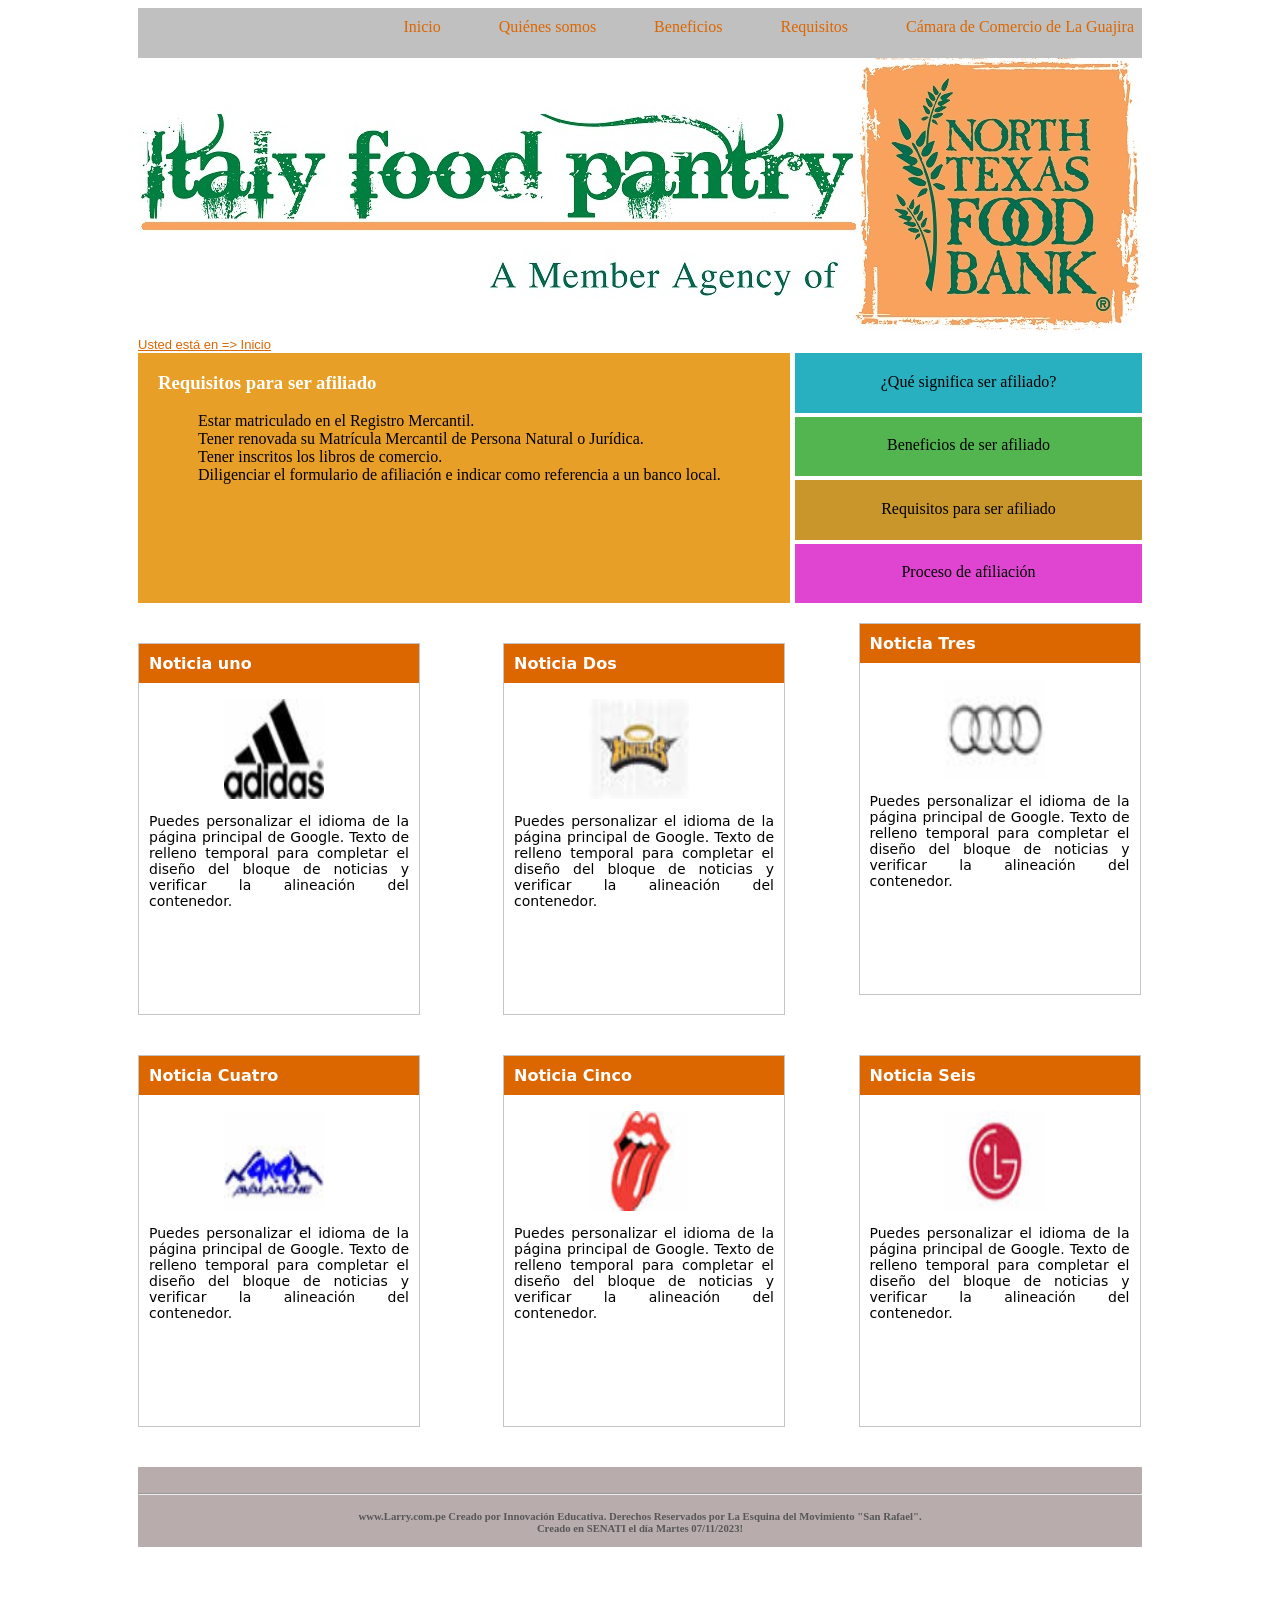
<file: semestre 02/TAREA 02/sesion6Casa/index.html>
<!doctype html>
<html lang="es">
<head>
    <meta charset="utf-8">
    <title>Documento sin título</title>
    <link rel="stylesheet" href="estilos.css">
</head>
<body>
    <main>
        <!-- Menú Superior -->
        <header>
            <ul id="Inicio">
                <li><a href="#">Cámara de Comercio de La Guajira &nbsp;</a></li>
                <li><a href="#">Requisitos &nbsp;</a></li>
                <li><a href="#">Beneficios &nbsp;</a></li>
                <li><a href="#">Quiénes somos &nbsp;</a></li>
                <li><a href="#">Inicio &nbsp;</a></li>
            </ul>
            <div class="clear"></div>
        </header>

        <!-- Logotipo Principal -->
        <nav>
            <img src="imagenes/logo.jpg" height="273px" />
        </nav>

        <!-- Barra de Ubicación -->
        <div>
            <span id="Inicio2">
                <a href="#">Usted está en => Inicio</a>
            </span>
        </div>

        <!-- Bloque del Medio: Requisitos y Menú de Colores -->
        <section id="contenido-medio">
            <article>
                <h1>Requisitos para ser afiliado</h1>
                <ul id="Requisitos">
                    <li>Estar matriculado en el Registro Mercantil.</li>
                    <li>Tener renovada su Matrícula Mercantil de Persona Natural o Jurídica.</li>
                    <li>Tener inscritos los libros de comercio.</li>
                    <li>Diligenciar el formulario de afiliación e indicar como referencia a un banco local.</li>
                </ul>
            </article>

            <aside>
                <div id="celeste">
                    <p>¿Qué significa ser afiliado?</p>
                </div>
                <div id="verde">
					<p>Beneficios de ser afiliado</p>
				</div>
				<div id="naranja">
					<p>Requisitos para ser afiliado</p>
				</div>
				<div id="rosa">
					<p>Proceso de afiliación</p>
				</div>
            </aside>
            <div class="clear"></div>
        </section>

        <!-- Sección Inferior: Bloques de Noticias -->
        <section id="noticias">
            <!-- Fila 1 de Noticias -->
            <div id="img1">
                <p style="background-color: #DC6600; color: #fff"><strong>Noticia uno</strong></p>
                <img src="imagenes/adidas.jpg">
                <figcaption>Puedes personalizar el idioma de la página principal de Google. Texto de relleno temporal para completar el diseño del bloque de noticias y verificar la alineación del contenedor.</figcaption>
            </div>

            <div id="img2">
                <p style="background-color: #DC6600; color: #fff"><strong>Noticia Dos</strong></p>
                <img src="imagenes/angels.jpg">
                <figcaption>Puedes personalizar el idioma de la página principal de Google. Texto de relleno temporal para completar el diseño del bloque de noticias y verificar la alineación del contenedor.</figcaption>
            </div>

            <div id="img3">
                <p style="background-color: #DC6600; color: #fff"><strong>Noticia Tres</strong></p>
                <img src="imagenes/audi.jpg">
                <figcaption>Puedes personalizar el idioma de la página principal de Google. Texto de relleno temporal para completar el diseño del bloque de noticias y verificar la alineación del contenedor.</figcaption>
            </div>
            
            <div class="clear" style="height: 20px;"></div>

            <!-- Fila 2 de Noticias -->
            <div id="img4">
                <p style="background-color: #DC6600; color: #fff"><strong>Noticia Cuatro</strong></p>
                <img src="imagenes/avalanche.jpg">
                <figcaption>Puedes personalizar el idioma de la página principal de Google. Texto de relleno temporal para completar el diseño del bloque de noticias y verificar la alineación del contenedor.</figcaption>
            </div>

            <div id="img5">
                <p style="background-color: #DC6600; color: #fff"><strong>Noticia Cinco</strong></p>
                <img src="imagenes/lengua.jpg">
                <figcaption>Puedes personalizar el idioma de la página principal de Google. Texto de relleno temporal para completar el diseño del bloque de noticias y verificar la alineación del contenedor.</figcaption>
            </div>

            <div id="img6">
                <p style="background-color: #DC6600; color: #fff"><strong>Noticia Seis</strong></p>
                <img src="imagenes/lg.jpg">
                <figcaption>Puedes personalizar el idioma de la página principal de Google. Texto de relleno temporal para completar el diseño del bloque de noticias y verificar la alineación del contenedor.</figcaption>
            </div>
            <div class="clear"></div>
        </section>

        
        <footer>
            <br>
            <hr>
            <h6>www.Larry.com.pe Creado por Innovación Educativa. Derechos Reservados por La Esquina del Movimiento "San Rafael".<br>
            Creado en SENATI el día Martes 07/11/2023!</h6>
        </footer>
    </main>
</body>
</html>
</file>
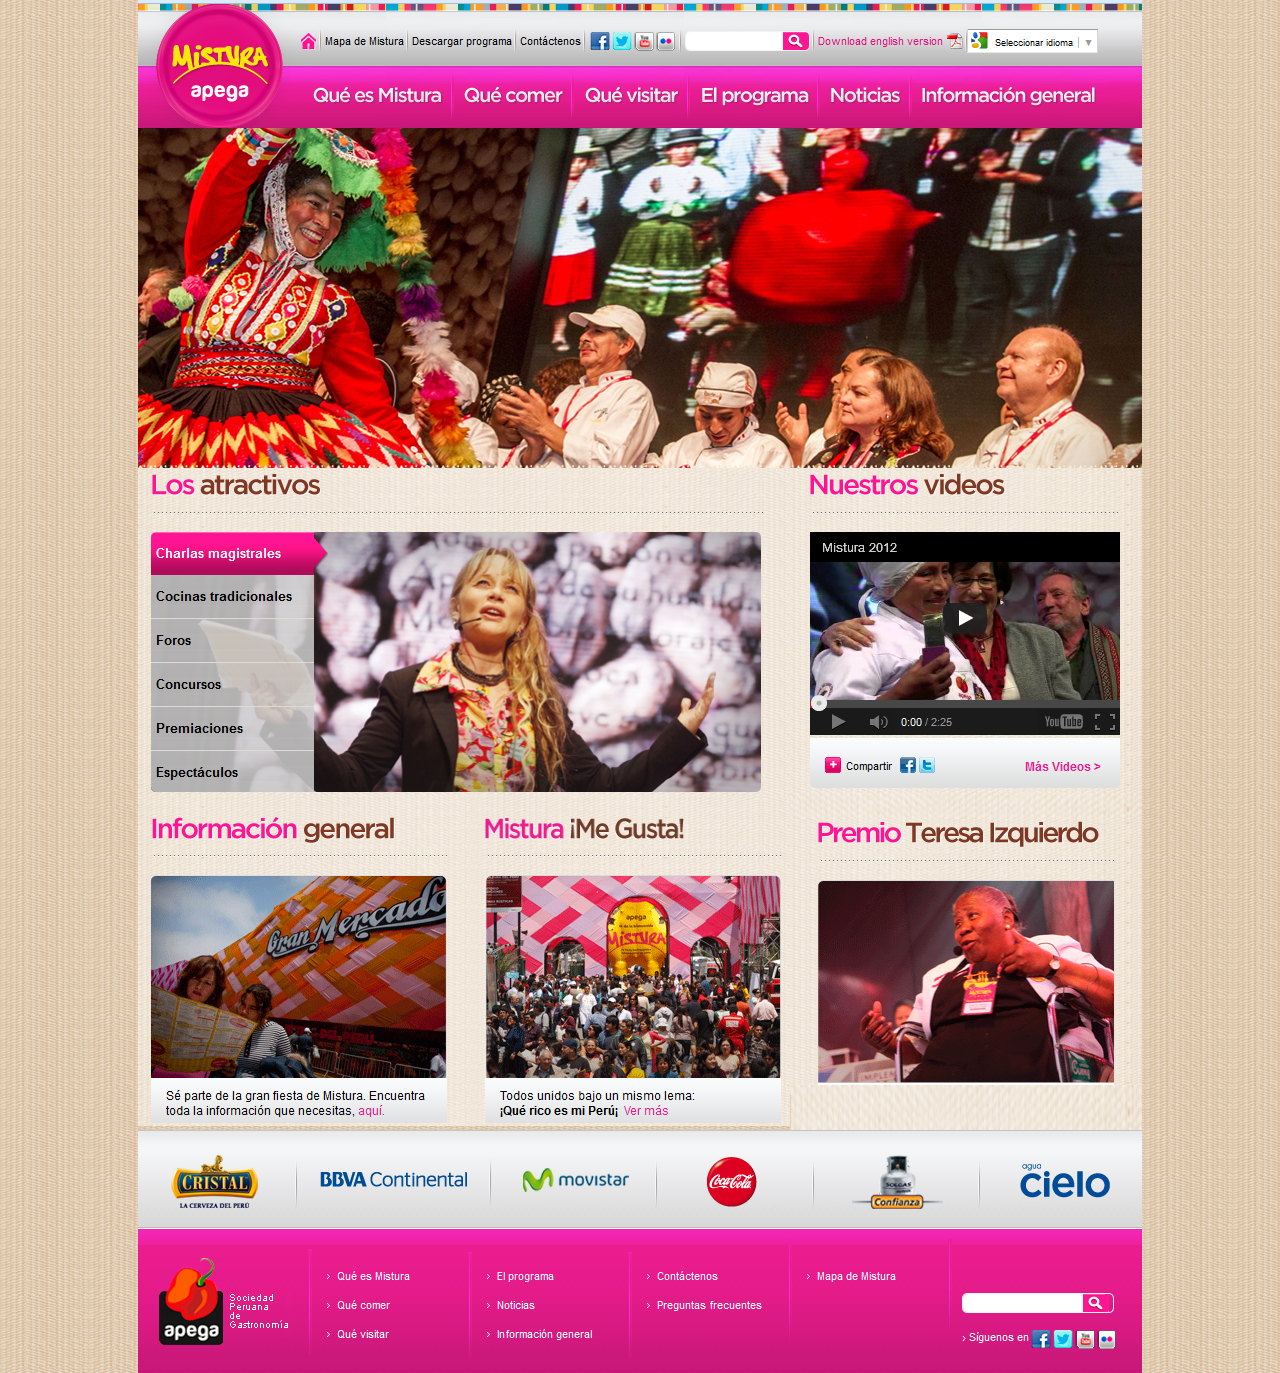
<file: semestre 02/TAREA 01/Caso de estudio 01/Caso de estudio 01/index.html>
<!DOCTYPE html>
<html lang="en">
<head>
    <meta charset="UTF-8">
    <meta name="viewport" content="width=device-width, initial-scale=1.0">
    <title>ar1staAr</title>
    <link rel="stylesheet" href="estilos.css">
</head>
<body>
    <main>
        <header><img src="imagenes/cabecera.png"></header>
        <nav><img src="imagenes/banner.png"></nav>
        <article>
            <section><img src="imagenes/seccion1.png"></section>
            <section><img src="imagenes/seccion2.png"></section>
        </article>
        <aside><img src="imagenes/lateral.png"></aside>
        <footer><img src="imagenes/piedepagina.png"></footer>
    </main>
</body>
</html>
</file>
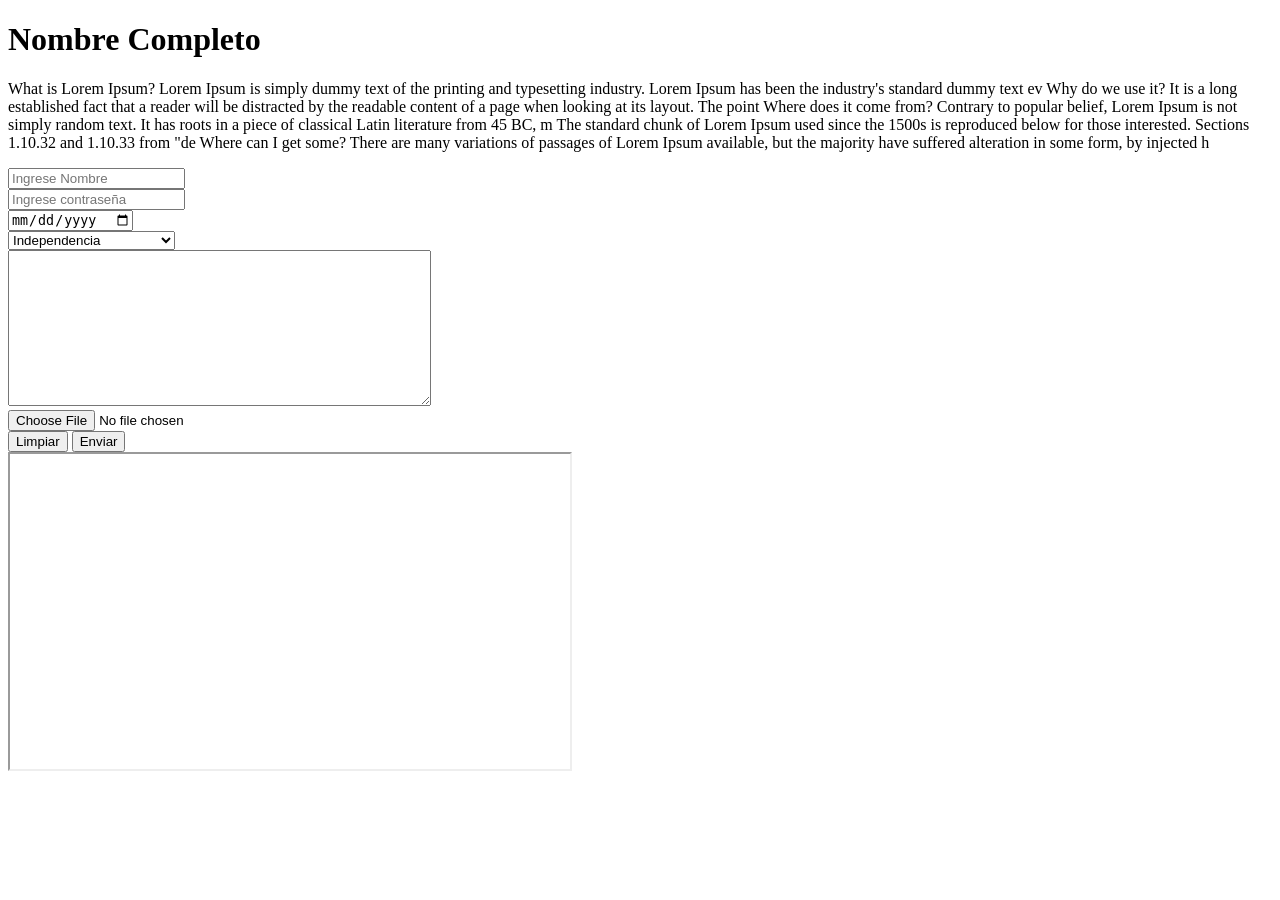
<file: semestre 02/TAREA 01/Caso de estudio 02/Caso de estudio 02/editar.html>
<!DOCTYPE html>
<html lang="en">
<head>
    <meta charset="UTF-8">
    <meta name="viewport" content="width=device-width, initial-scale=1.0">
    <title>Document</title>
</head>
<body>
    <h1>Nombre Completo</h1>
    <p>What is Lorem Ipsum?
       Lorem Ipsum is simply dummy text of the printing and typesetting industry. Lorem Ipsum has been the industry's standard dummy text ev
       
       Why do we use it?
       It is a long established fact that a reader will be distracted by the readable content of a page when looking at its layout. The point
       
       Where does it come from?
       Contrary to popular belief, Lorem Ipsum is not simply random text. It has roots in a piece of classical Latin literature from 45 BC, m
       
       The standard chunk of Lorem Ipsum used since the 1500s is reproduced below for those interested. Sections 1.10.32 and 1.10.33 from "de
       
       Where can I get some?
       There are many variations of passages of Lorem Ipsum available, but the majority have suffered alteration in some form, by injected h
       
       <form action="">
       
           <input type="text" name="nombre" id="nombre" placeholder="Ingrese Nombre" /><br>
           <input type="password" name="password" id="password" placeholder="Ingrese contraseña"/><br>
           <input type="date" name="fecha_nacimiento" id="fecha_nacimiento"/><br>
           <select name="sede" id="sede">
               <option value="1">Independencia</option>
               <option value="2">San Juan de Lurigancho</option>
               <option value="3">Villa El Salvador</option>
           </select><br>
           <textarea name="" id="" cols="50" rows="10"></textarea><br>
           <input type="file" name="subir_archivo" id="subir_archivo" /><br>
           <input type="reset" value="Limpiar" />
           <input type="submit" value="Enviar" />
       </form>
       
       <iframe width="560" height="315" src="https://youtube.com" title="YouTube video player" fram
       
       <br>
       <br>
       <br>
       <iframe src="https://google.com!
</body>
</html>
</file>
<file: semestre 02/IP 01/AriannaSifuentes/estilos.css>
* {
    margin: 0;
    padding: 0;
    box-sizing: border-box;
}
body {
    background-image: url("imagenes/fondo.png");
    background-size: cover;
    background-position: center;
    background-repeat: no-repeat;
    background-attachment: fixed;
    font-family: Arial, sans-serif;
}

main {
    width: 95%;
    max-width: 1200px;
    margin: 25px auto;
    background-color: white;
    box-shadow: 0 0 15px #222;
}
header {
    height: 180px;
    background-color: #111111;
    display: flex;
    align-items: center;
    padding: 20px 30px;
}

.logo {
    width: 150px;
    display: flex;
    justify-content: center;
    align-items: center;
}

.logo img {
    width: 120px;
    height: 120px;
    object-fit: contain;
}

.cabecera {
    margin-left: 30px;
    color: white;
}

.fila1 {
    border-bottom: 2px solid #ed1d24;
    padding-bottom: 12px;
}

.fila1 h1 {
    color: #ed1d24;
    font-size: 36px;
    margin-bottom: 5px;
}

.fila1 p {
    color: white;
    font-size: 16px;
}

.fila2 {
    padding-top: 12px;
}

.fila2 h2 {
    color: white;
    font-size: 22px;
    margin-bottom: 5px;
}

.fila2 p {
    color: #cccccc;
    font-size: 15px;
}

nav {
    background-color: #ed1d24;
    text-align: center;
}

nav a {
    display: inline-block;
    color: white;
    text-decoration: none;
    font-weight: bold;
    padding: 18px 35px;
    transition: 0.3s;
}

nav a:hover {
    background-color: #111111;
    color: #ed1d24;
}

.banner {
    width: 100%;
    height: 250px;
    overflow: hidden;
}

.banner img {
    width: 100%;
    height: 250px;
    object-fit: cover;
    display: block;
}

.contenido {
    display: flex;
    gap: 20px;
    padding: 25px;
}

.izquierda {
    width: 65%;
}

.izquierda > h2 {
    color: #ed1d24;
    text-align: center;
    margin-bottom: 20px;
    font-size: 25px;
}

.izquierda h3 {
    background-color: #111111;
    color: white;
    padding: 10px;
    text-align: center;
    margin-top: 20px;
    margin-bottom: 15px;
}

.producto {
    display: flex;
    align-items: center;
    justify-content: space-between;
    min-height: 170px;
    margin-bottom: 18px;
    padding: 15px;
    background-color: #f5f5f5;
    border: 2px solid #dddddd;
}

.producto img {
    width: 150px;
    height: 140px;
    object-fit: cover;
    border: 3px solid #111111;
    transition: 0.3s;
}

.producto img:hover {
    opacity: 0.6;
    border: 3px solid #ed1d24;
}

.descripcion {
    width: 55%;
    padding: 10px;
}

.descripcion h4 {
    color: #ed1d24;
    font-size: 19px;
    margin-bottom: 10px;
}

.descripcion p {
    color: #333333;
    line-height: 1.5;
}

aside {
    width: 35%;
    background-color: #eeeeee;
    border-left: 5px solid #ed1d24;
    padding: 20px;
    height: fit-content;
}

aside h2 {
    color: #ed1d24;
    margin-bottom: 20px;
    font-size: 24px;
}

aside p {
    color: #333333;
    line-height: 1.6;
    margin-bottom: 18px;
}

footer {
    background-color: #111111;
    min-height: 120px;
    padding: 25px;
    display: flex;
    justify-content: space-between;
    align-items: center;
    color: white;
}

.datos p {
    margin-bottom: 7px;
}

.redes {
    display: flex;
    flex-direction: column;
    align-items: center;
    gap: 10px;
}

.redes a {
    display: block;
}

.redes img {
    width: 40px;
    height: 40px;
    object-fit: contain;
    transition: 0.3s;
}

.redes img:hover {
    opacity: 0.6;
}
</file>
<file: semestre 02/IP 02/Arianna Sifuentes IP 02/estilos.css>
@font-face {
    font-family: 'BremlinFont';
    src: url('fonts/Bremlin.otf') format('opentype');
    font-weight: normal;
    font-style: normal;
}

:root {
    --amarillo-purin: #FFEAA7; 
    --brown-boina: #5E3E28;    
    --crema-fondo: #FFFDF3;    
    --hover-naranja: #FF9F43;  
}

body {
    margin: 0;
    padding: 0;
    font-family: 'BremlinFont', 'Comic Sans MS', sans-serif;
    background-image: url('imagenes/fondo.jpg');
    background-attachment: fixed;
    background-size: cover;
    background-position: center;
}

.main-container {
    max-width: 1200px;
    margin: 0 auto;
    padding: 20px;
    display: flex;
    flex-direction: column;
    gap: 35px;
    box-sizing: border-box;
}

.site-header {
    display: flex;
    justify-content: space-between;
    align-items: center;
    background-color: var(--crema-fondo);
    padding: 15px 30px;
    border-radius: 20px; 
    border: 3px solid var(--brown-boina);
}

.logo img {
    max-height: 65px;
    display: block;
    border-radius: 8px;
}

.main-nav ul {
    display: flex;
    list-style: none;
    margin: 0;
    padding: 0;
    gap: 20px;
}

.main-nav a {
    text-decoration: none;
    color: var(--brown-boina);
    font-weight: bold;
    font-size: 1.1rem;
    padding: 8px 16px;
    border-radius: 12px;
    transition: all 0.3s ease;
}

.main-nav a:hover {
    color: var(--crema-fondo);
    background-color: var(--brown-boina);
}

.important-products {
    display: flex;
    justify-content: center;
    gap: 25px;
    flex-wrap: wrap;
}

.product-item {
    flex: 1;
    min-width: 260px;
    max-width: 340px;
}

.product-item img {
    width: 100%;
    height: auto;
    display: block;
    border-radius: 25px;
    border: 4px solid var(--brown-boina);
    box-shadow: 0 6px 0px var(--brown-boina);
}

.content-section {
    display: flex;
    align-items: center;
    background-color: var(--crema-fondo);
    padding: 25px;
    border-radius: 25px;
    gap: 30px;
    border: 3px solid var(--amarillo-purin);
}

.section-image {
    flex: 1;
}

.section-image img {
    width: 100%;
    height: auto;
    display: block;
    border-radius: 15px;
    border: 3px solid var(--brown-boina);
    transition: all 0.3s ease;
}

.section-image img:hover {
    opacity: 0.7;
    border: 3px solid var(--hover-naranja);
}

.section-text {
    flex: 1.5;
}

.section-text h2 {
    color: var(--brown-boina);
    margin-top: 0;
}

.site-footer {
    display: flex;
    flex-direction: column;
    align-items: center;
    justify-content: center;
    background-color: var(--brown-boina);
    color: var(--amarillo-purin);
    padding: 25px;
    border-radius: 20px;
    gap: 20px;
}

.social-icons {
    display: flex;
    flex-direction: column; 
    width: 80px; 
    border: 2px solid var(--amarillo-purin);
    border-radius: 8px;
    overflow: hidden;
}

.social-icons a {
    color: var(--brown-boina);
    text-decoration: none;
    font-weight: bold;
    background-color: var(--amarillo-purin);
    padding: 10px 0;
    text-align: center;
    display: block;
    transition: all 0.3s ease;
}

.social-icons a:not(:last-child) {
    border-bottom: 2px solid var(--brown-boina);
}

.social-icons a:hover {
    background-color: var(--crema-fondo);
    color: var(--hover-naranja);
}

.author-name p {
    margin: 0;
    font-size: 1rem;
    font-weight: bold;
    letter-spacing: 1.5px;
    text-transform: uppercase; 
}
</file>
<file: semestre 02/TAREA 01/Caso de estudio 02/estilos.css>
@charset "utf-8"; 
 
body{ 
    color:#33b7d2; 
    background-color: #303030; 
    font-family: Georgia, 'Times New Roman', Times, serif; 
    font-size: 18px;
}

/* TAMAÑO DEL BANNER */
.col-sm-10 img {
    width: 100%;
    height: auto;
}
 
/* Estado del enlace */ 
a:link{ 
    color:#ff9900; 
} 
 
a:visited{ 
    color:#ff9900; 
} 
 
a:hover{ 
    color:#ffffff; 
} 
 
a:active{ 
    color:#33b7d2; 
} 
 
h1{ 
    font-family: Arial, Helvetica, sans-serif; 
} 
 
/* Estilo de tipo CLASS */ 
.navbar2{ 
    position:fixed; 
    top:2em; 
    left:1em; 
    width:300px; 
    list-style-type: none; 
    padding:0; 
    margin:0; 
    background-color: #303030; 
} 
 
ul.navbar2 li{ 
    background: #33b7d2; 
    margin: 0.5em 0; 
    padding: 0.3em; 
    border-right: 1em solid #ff9900; 
} 
 
ul.navbar2 a{ 
    text-decoration: none; 
} 
 
address{ 
    margin-top:1em; 
    padding-top: 1em; 
    border-top: thin dotted; 
}
</file>
<file: semestre 02/TAREA 01/Caso de estudio 03 - Material adicional/estilos.css>
ul, ul li {
    margin: 0;
    padding: 0;
    list-style: none;
}

h1, h2, h3, p, form {
    margin: 0;
    padding: 0;
}

.clear {
    clear: both;
}

img {
    border: 0;
} 



#contenedor {
    width: 90%;
    max-width: 900px;
    margin: 0 auto;
    background-color: #FFF;
}

header, nav, aside, #contenido,
#contenido article, #contenido aside,
footer {
    border: 2px solid #777;
}


header {
    background-color: #79C034;
    border: 1px solid #8AD719;
}


#contenido article header {
    background-color: transparent;
    border: none;
}


aside {
    float: left;
    width: 20%;
}


#contenido {
    float: right;
    width: 78%;
}


#contenido article {
    float: left;
    width: 73%;
}


#contenido aside {
    float: right;
    width: 20%;
}


#pie {
    clear: both;
}


/* Cabecera */

header #logo {
    float: left;
}

header #buscador {
    float: right;
}

/* Menu principal */

nav ul#menu_principal li {
    display: inline;
    float: left;
}

/* Sección Contenido */

#contenido section img {
    width: 100px;
    float: left;
}


/* Pie de página */

footer .enlaces {
    float: left;
}

footer .copyright {
    float: right;
}

header, nav, aside, aside #noticias, aside #publicidad,
#contenido, #contenido article, #contenido aside,
footer {
    padding: .5em;
    border: none;
}


aside {
    padding: 0;
    background-color: #37AEE8;
}


header {
    padding: 1em;
}


nav {
    margin-bottom: 0.5em;
    border-bottom: 1px solid #004C99;
    font-weight: bold;
    clear: both;
    background-color: #666;
}

#contenido {
    width: 77%;
    padding: 0;
}


a {
    color: #F60;
    text-decoration: none;
}


a:hover {
    color: #690;
}


body {
    font-family: Tahoma, Geneva, sans-serif;
    font-size: 13px;
}


#contenido aside {
    border: 1px solid #C60;
    background-color: #FC0;
}

#contenido article {
    width: 73%;
}


#contenido aside {
    border: 1px solid #C60;
    background-color: #FC0;
}

footer {
    padding: 0.5em;
    margin-top: 1em;
    border-top: 1px solid #C5C5C5;
    border-bottom: 1px solid #C5C5C5;
    background-color: #585858;
}


article {
    margin-bottom: 1em;
}


article section img {
    margin: .5em;
}


aside #noticias {
    border: 1px solid #C5C5C5;
}


aside #publicidad {
    margin-top: 1em;
    border: 1px dashed #C60;
}
</file>
<file: semestre 02/TAREA 02/Caso de estudio 04 - Material adicional/estilo.css>
@charset "utf-8";

body{
    background-color: rgba(122, 189,000, 1.00);
}

main{
    width: 950px;
    height: 658px;
    background-color: #EFEFEF;
    align-content: center;
    margin: auto;
    border-radius: 0.8em;
   }

   header img{
    margin: 10px;
   }

   nav ul, ul li{
    display: inline;
    padding-left: 50px;
    margin: 0px;


   }
   a{
    text-decoration: none;
    color:black ;
    float: center;
    font-size: 18px;
 }

 img{
    align-content: center;
    width: 160px;
    height: 100px;
    border: solid 2px #fff;
    margin: 1px;
 }

 .azul{
    padding-left: 1em;

    }
 h2{
    padding-left: 1em;
   }

   article hr{
    margin: 2em;
   }
div{
    margin-top: 10px;
    background-color: #EFEFEF;
    border-radius: 0.8em;
    width: 950px;
    height: 150px;
}
div hr {
    border: solid 2px rgb(122, 184,000,1.00 );
}
footer hr{
    border: solid 2px #892808;
}
</file>
<file: semestre 02/TAREA 02/Caso de estudio 05 - Material adicional/estilos.css>
body {
    padding: 0px;
    background-color: #dce9f6;
    margin: 0px;
    font-family: Arial, Helvetica, sans-serif;
    color: #333;
    font-size: 12px;
}

p {
    line-height: 18px;
}

h1 {
    margin: 0px;
    letter-spacing: -1px;
}

h2 {
    margin: 0px;
    letter-spacing: -1px;
}

a {
    text-decoration: none;
}

a:link {
    background-color: #ffffff;
    color: #ff6ebf;
}

a:visited {
    background-color: #ffffff;
    color: #ff6ebf;
}

a:hover {
    background-color: #ffffff;
    color: #bf1778;
}


/* CONTENEDOR PRINCIPAL */
#contenedor {
    width: 980px;
    margin: auto;
    background-color: #fff;
    color: #666;
    border-left: #e9f2fa 4px solid;
    border-right: #e9f2fa 4px solid;
}


/* HEADER */
header {
    border-bottom: #032b50 5px solid;
    padding-bottom: 0px;
    background-color: #205c7b;
    padding-left: 25px;
    padding-right: 0px;
    height: 50px;
    color: #fff;
    border-top: #111 4px solid;
    padding-top: 20px;
}

header h1 a {
    font-size: 33px;
    text-decoration: none;
}

header h1 a:link {
    background: #205c7b;
    color: #e0ff4f;
}

header h1 a:visited {
    background: #205c7b;
    color: #e0ff4f;
}

header h1 a:hover {
    background: #205c7b;
    color: #fff;
}


/* MENU */
nav {
    margin: 25px 10px 0px 0px;
    float: right;
}

ul#menuList {
    padding-bottom: 24px;
    list-style-type: none;
    margin: 0px;
}

ul#menuList li {
    margin: 0px 2px;
    float: left;
    height: 24px;
}

#menuList a {
    padding-bottom: 5px;
    padding-left: 15px;
    padding-right: 15px;
    display: block;
    float: left;
    text-decoration: none;
    padding-top: 5px;
}

#menuList a:link {
    background-color: #3b7e9f;
    color: #fff;
}

#menuList a:visited {
    background-color: #3b7e9f;
    color: #fff;
}

#menuList a:hover {
    background-color: #004a6f;
    color: #e9f2fa;
}

#menuList li#active a:link {
    background-color: #032b50;
    color: #fff;
}

#menuList li#active a:visited {
    background-color: #032b50;
    color: #fff;
}

#menuList li#active a:hover {
    background-color: #032b50;
    color: #e0ff4f;
}


/* CONTENIDO */
#contenido {
    padding-bottom: 0px;
    padding-left: 10px;
    width: 65%;
    padding-right: 10px;
    float: left;
    padding-top: 20px;
}

#contenido h1,
#contenido h2 {
    background-color: #ffffff;
    color: #ff6ebf;
    font-size: 24px;
}

#contenido article {
    border-bottom: #eee 2px solid;
}


/* HEADER DENTRO DEL ARTICULO */
article header {
    border: none;
    background-color: transparent;
    padding-left: 25px;
    padding-right: 0px;
    height: auto;
    color: #fff;
    padding-top: 20px;
}


/* CITAS */
blockquote {
    border-bottom: #dce9f6 1px solid;
    border-left: #dce9f6 1px solid;
    padding-bottom: 10px;
    background-color: #f6fafd;
    margin: 0px;
    padding-left: 10px;
    padding-right: 10px;
    color: #59819f;
    border-top: #dce9f6 1px solid;
    border-right: #dce9f6 1px solid;
    padding-top: 10px;
}


/* SIDEBAR */
aside {
    padding-bottom: 0px;
    padding-left: 0px;
    width: 31%;
    padding-right: 0px;
    float: left;
    margin-left: 5px;
    margin-right: 5px;
    padding-top: 20px;
}

aside h2 {
    border-bottom: #dce9f6 3px solid;
    text-align: center;
    padding-bottom: 5px;
    text-transform: uppercase;
    background-color: #e9f2fa;
    padding-left: 5px;
    padding-right: 5px;
    color: #032b50;
    font-size: 16px;
    font-weight: bold;
    padding-top: 5px;
}

aside ul {
    padding-bottom: 0px;
    list-style-type: none;
    margin: 0px;
    padding-left: 0px;
    padding-right: 0px;
    padding-top: 0px;
}

aside ul li {
    border-bottom: #eee 1px solid;
    line-height: 24px;
}

aside ul li a {
    padding-bottom: 0px;
    padding-left: 15px;
    width: 90%;
    padding-right: 0px;
    display: block;
    font-weight: normal;
    padding-top: 0px;
}

aside ul li a:link {
    background-color: #fff;
    color: #032b50;
}

aside ul li a:visited {
    background-color: #fff;
    color: #032b50;
}

aside ul li a:hover {
    background-color: #f6fafd;
    color: #0099cc;
}


/* FOOTER */
footer {
    padding-bottom: 20px;
    background-color: #214264;
    margin: auto;
    padding-left: 10px;
    padding-right: 10px;
    color: #fff;
    border-top: #dce9f6 4px solid;
    padding-top: 10px;
}

footer ul {
    padding-left: 0px;
    white-space: nowrap;
    margin-left: 5px;
}

footer li {
    list-style-type: none;
    display: inline;
}

footer a {
    padding-bottom: 3px;
    padding-left: 10px;
    padding-right: 10px;
    padding-top: 3px;
}

footer a:link {
    background-color: #036;
    color: #fff;
    text-decoration: none;
}

footer a:visited {
    background-color: #036;
    color: #fff;
    text-decoration: none;
}

footer a:hover {
    background-color: #369;
    color: #ff6ebf;
    text-decoration: none;
}


/* BUSCADOR */
#buscaForm {
    width: 250px;
    float: right;
}

#searchForm fieldset {
    border: none;
}

#searchForm form {
    margin: 0px;
}

#searchForm input {
    border: #003366 1px solid;
    padding-bottom: 3px;
    background-color: #fff;
    padding-left: 3px;
    padding-right: 3px;
    color: #666;
    padding-top: 3px;
}


/* LIMPIAR LOS FLOAT */
.clear {
    clear: both;
}
</file>
<file: semestre 02/TAREA 02/sesion6Casa/estilos.css>
main {
    width: 1004px;
    height: 1873px;
    margin: auto;
}

ul, ul li {
    margin: 0;
    padding: 0;
    list-style: none;
}

header {
    height: 40px;
    background-color: #C0C0C0;
    padding-left: 200px;
    padding-top: 10px;
}

header ul#Inicio li {
    display: inline;
    float: right;
}

header ul#Inicio li a {
    text-decoration: none;
    color: #DC6600;
    padding-left: 50px;
    font-family: Palatino, "Century Schoolbook L", "Times New Roman", "serif";
}

.clear {
    clear: both;
}

div {
    background-color: #fff;
    margin: 0px;
}

#Inicio2 a {
    color: #DC6600;
    margin: auto;
    padding-top: 10px;
}

#Inicio2 {
    font-family: Arial, sans-serif;
    font-size: 13px;
    color: #000;
    margin-top: 15px;
    margin-bottom: 15px;
}

article {
    width: 652px;
    height: 250px;
    float: left;
    background-color: #E89F28;
}

article h1 {
    color: #fff;
    font-family: Cambria, "Hoefler Text", "Liberation Serif", Times, "Times New Roman", "serif";
    padding-left: 20px;
}

article ul#Requisitos li {
    text-indent: 60px;
}

aside {
    width: 352px;
    height: 250px;
    margin-left: 652px;
    background-color: #fff;
}

aside div#celeste, aside div#verde, aside div#naranja, aside div#rosa {
    height: 56px;
    padding-top: 3.5px;
    margin-left: 5px;
    margin-bottom: 4px;
    color: #000;
    text-align: center;
}

aside div a {
    text-decoration: none;
    color: #000;
    font-family: "Times New Roman", Times, serif;
    font-size: 15px;
    line-height: 56px;
}

#celeste {
    background-color: #28B0C0;
}

#verde {
    background-color: #53B54F;
}

#naranja {
    background-color: #C8962A;
}

#rosa {
    background-color: #E045D1;
}

#logos-principales img {
    margin-top: 10px;
    margin-bottom: 10px;
}
.logo-left { float: left; }
.logo-right { float: right; }

#img1, #img2, #img3, #img4, #img5, #img6 {
    width: 280px;
    height: 370px;
    background-color: #fff;
    border: solid 0.8px #C5C5C5;
}

#img1 img, #img2 img, #img3 img, #img4 img, #img5 img, #img6 img {
    margin-left: 85px;
    width: 100px;
    height: 100px;
}

#img1 p, #img2 p, #img3 p, #img4 p, #img5 p, #img6 p {
    margin-top: 0;
    padding: 10px;
    font-family: Segoe, "Segoe UI", "DejaVu Sans", "Trebuchet MS", Verdana, "sans-serif";
    background-color: #E89F28;
    color: #fff;
    font-weight: bold;
}

#img1 {
    float: left;
    margin-top: 20px;
}

#img2 {
    margin-left: 365px;
    margin-top: 20px;
    position: absolute;
}

#img3 {
    margin-left: 720.5px;
    margin-top: 20px;
}

#img4 {
    float: left;
    margin-top: 20px;
}

#img5 {
    margin-left: 365px;
    position: absolute;
    margin-top: 20px;
}

#img6 {
    margin-left: 720.5px;
    margin-top: 20px;
}

#img1 figcaption, #img2 figcaption, #img3 figcaption, #img4 figcaption, #img5 figcaption, #img6 figcaption {
    margin: 10px;
    text-align: justify;
    font-size: 14px;
    font-family: Segoe, "Segoe UI", "DejaVu Sans", "Trebuchet MS", Verdana, "sans-serif";
}

footer {
    background-color: #B9ACAD;
    height: 80px;
    margin-top: 40px;
}

hr {
    color: #8E8E8E;
}

h6 {
    text-align: center;
    margin-top: 15px;
    color: #575757;
}
</file>
<file: semestre 02/TAREA 01/Caso de estudio 01/Caso de estudio 01/estilos.css>
@charset "utf-8";

/* CSS Document */

body {
    margin: 0;
    background-image: url(imagenes/fondo.png);
}

main {
    width: 1004px;
    height: 658px;
    margin: auto; /*centrado*/
}

header {
    width: 1004px;
    height: 128px;
}

header img {
    width: 1004px;
    height: 128px;
    display: block;
}

nav {
    width: 1004px;
    height: auto;
}

nav img {
    width: 1004px;
    display: block;
}

article {
    width: 652px;
    float: left;
}

article img {
    width: 652px;
    display: block;
}

aside {
    width: 352px;
    float: left;
}

aside img {
    width: 352px;
    display: block;
}

footer {
    width: 1004px;
    clear: both;
}

footer img {
    width: 1004px;
    display: block;
}
</file>
